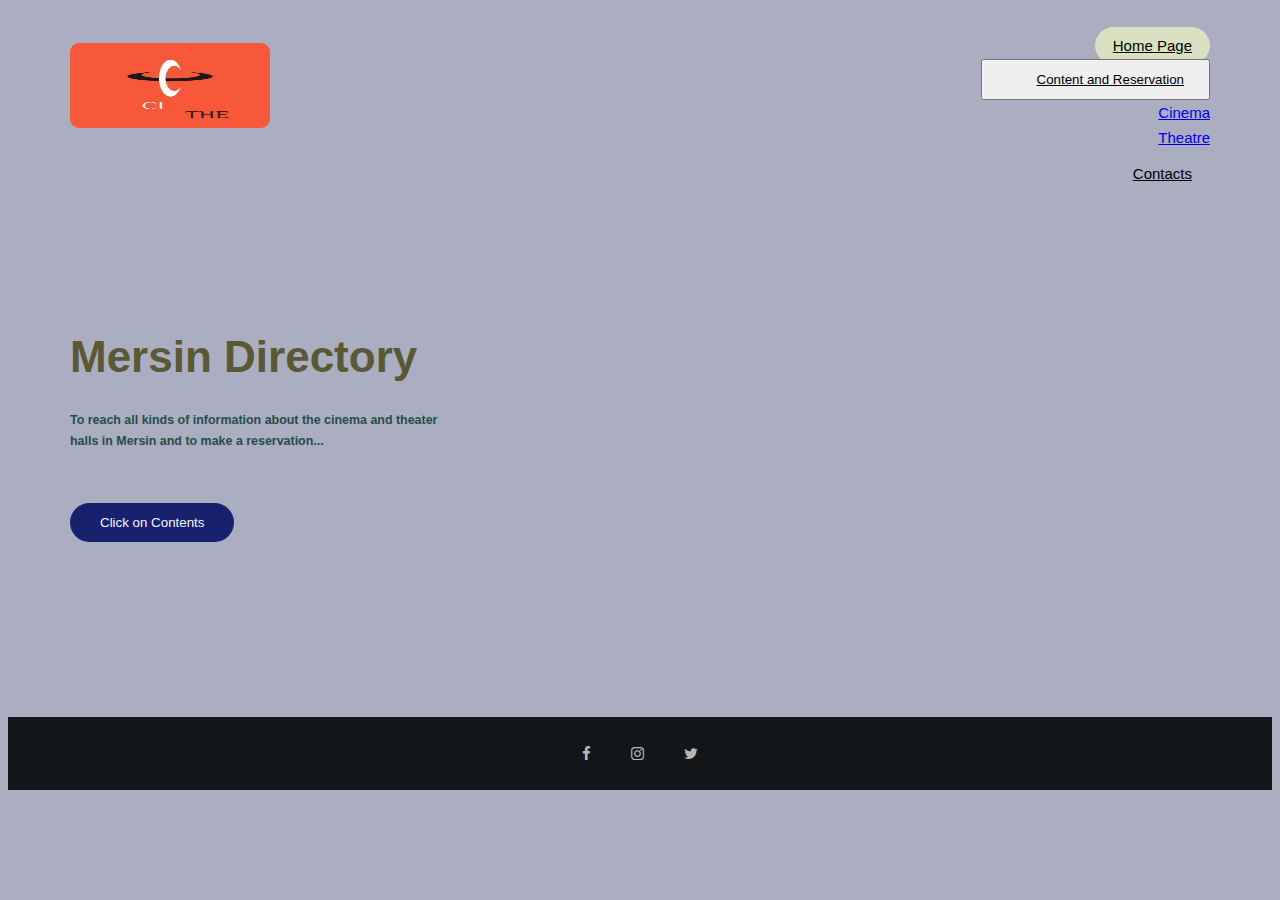
<file: index.html>
<!DOCTYPE html>
<html lang="en">
<head>
    <meta charset="UTF-8">
    <meta http-equiv="X-UA-Compatible" content="IE=edge">
    <meta name="viewport" content="width=device-width, initial-scale=1.0">
    <title>Mersin Directory</title>
    <link href="https://cdn.jsdelivr.net/npm/bootstrap@5.1.3/dist/css/bootstrap.min.css" 
    rel="stylesheet" 
    integrity="sha384-1BmE4kWBq78iYhFldvKuhfTAU6auU8tT94WrHftjDbrCEXSU1oBoqyl2QvZ6jIW3" 
    crossorigin="anonymous" >
    <link rel="stylesheet" href="./css/land.css">
    <link rel="stylesheet" href="https://cdnjs.cloudflare.com/ajax/libs/font-awesome/4.7.0/css/font-awesome.min.css">
</head>
<body>
    <!-- Start Landing Page -->

<div class="landing-page">
    <div class="container">
      <div class="header-area">
        <div class="logo"><img src="./img/logo.jpg" style="width: 200px; height: 85px; border-radius: 9px;" alt=""></div>
        <ul class="links">
          <li><a href="index.html" style=" border: 0;
            border-radius: 20px;
            padding: 10px 18px;
            color: rgb(0, 0, 0);
            background-color:  rgb(218, 224, 192);">Home Page</a></li>
          
          <div class="btn-group">
            <button type="button" class="btn  dropdown-toggle" data-bs-toggle="dropdown" aria-expanded="false">
              <li><a href="#" style="color: rgb(0, 0, 0);">Content and Reservation</a></li>
            </button>
            <ul class="dropdown-menu">
              <li><a class="dropdown-item" href="sinema.html">Cinema</a></li> <br>
              <li><a class="dropdown-item" href="tiyatro.html">Theatre</a></li>  <br>
             

       

              
            </ul>
          </div>
          
          <li><a href="iletisim.html" style="color: rgb(0, 0, 0);">Contacts</a></li>
          
        </ul>
      </div>
      <div class="info">
        <h1>Mersin Directory</h1>
        <h5>To reach all kinds of information about the cinema and theater halls in Mersin and to make a reservation...</h5>
        <button><a href="icerik.html" style="color: aliceblue; text-decoration: none;">Click on Contents</a> </button>
      </div>
      
      <div class="clearfix"></div>
    </div>
  </div>
  <footer>
     
      
    <div class="bottom_content">
    
   
    <section>
      <a href="#"><i class="fa fa-facebook"></i></a>
      <a href="#"><i class="fa fa-instagram"></i></a>
      <a href="#"><i class="fa fa-twitter"></i></a>
  
    </section>
  
    </div>
    
    </footer>
   
  <!-- End Landing Page -->
    

    <script src="https://cdn.jsdelivr.net/npm/bootstrap@5.1.3/dist/js/bootstrap.bundle.min.js" 
    integrity="sha384-ka7Sk0Gln4gmtz2MlQnikT1wXgYsOg+OMhuP+IlRH9sENBO0LRn5q+8nbTov4+1p" 
    crossorigin="anonymous" src="./js/land.js"></script>
</body>
</html>
</file>
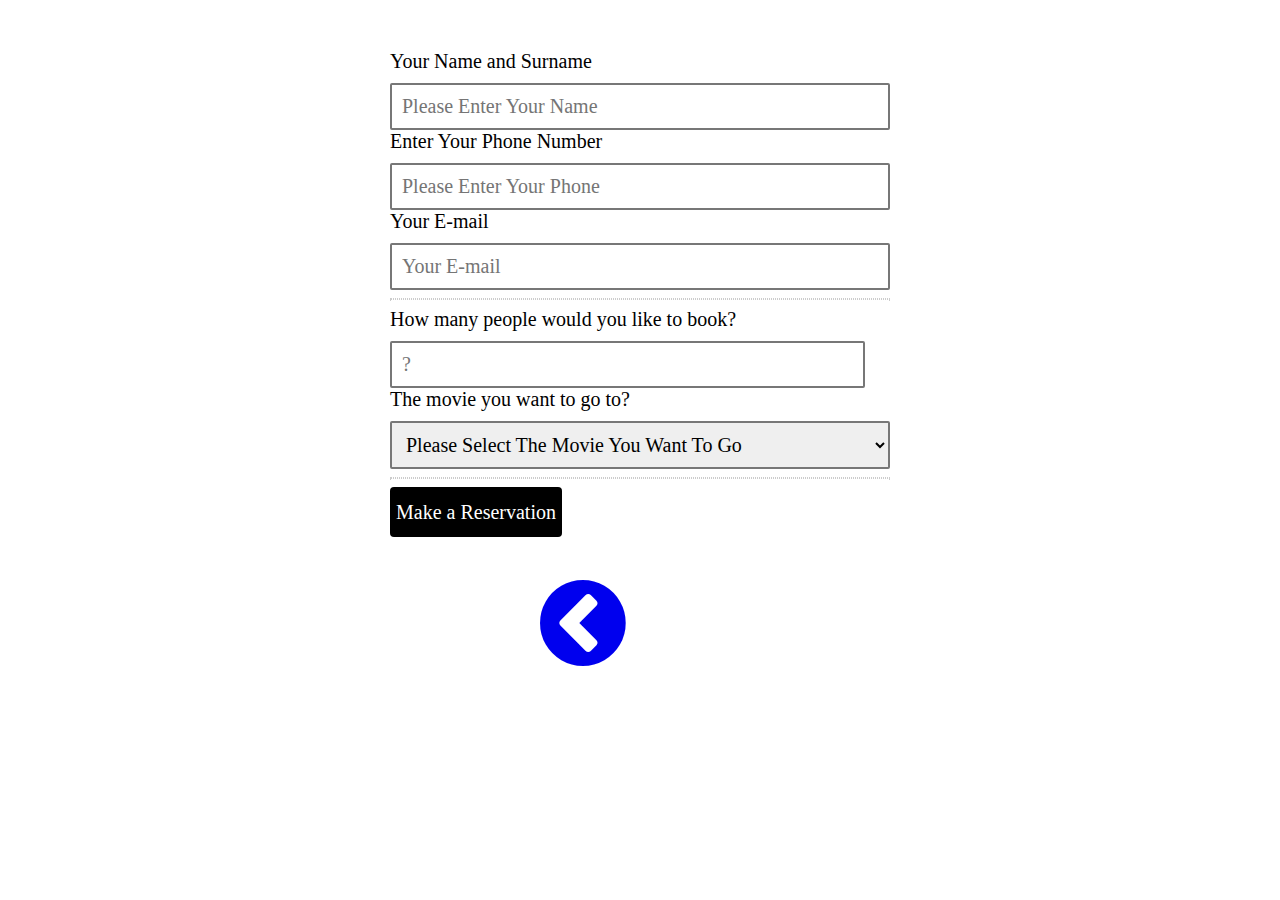
<file: cinrezervasyon.html>
<!DOCTYPE html>
<html lang="tr">
<head>
    <meta charset="UTF-8">
    <meta http-equiv="X-UA-Compatible" content="IE=edge">
    <meta name="viewport" content="width=device-width, initial-scale=1.0">
    <title>Rezervasyon Yap</title>
    <link href="https://cdn.jsdelivr.net/npm/bootstrap@5.1.3/dist/css/bootstrap.min.css" 
    rel="stylesheet" 
    integrity="sha384-1BmE4kWBq78iYhFldvKuhfTAU6auU8tT94WrHftjDbrCEXSU1oBoqyl2QvZ6jIW3" 
    crossorigin="anonymous">
    <link rel="stylesheet" href="./css/rezervasyon.css">
    <link rel="stylesheet" href="https://cdnjs.cloudflare.com/ajax/libs/font-awesome/4.7.0/css/font-awesome.min.css">
</head>
<body>

<form action="cinrezervasyon-post.html" method="post">
  
  <div class="elem-group">
    <label for="name">Your Name and Surname</label>
    <input type="text" id="name" name="ad_soyad" placeholder="Please Enter Your Name"  required>
  </div>
  <div class="elem-group">
    <label for="phone">Enter Your Phone Number</label>
    <input type="tel" id="phone" name="telefon" placeholder="Please Enter Your Phone" required>
  </div>
  <div class="elem-group">
    <label for="email">Your E-mail</label>
    <input type="email" id="email" name="email" placeholder="Your E-mail" required>
  </div>
  
  <hr>
  <div class="elem-group inlined">
    <label for="adult">How many people would you like to book?</label>
    <input type="number" id="adult" name="kisi" placeholder="?" min="1" required>
  </div>
  
 
  <div class="elem-group">
    <label for="film">The movie you want to go to?</label>
    <select id="film" name="film" required>
        <option value="">Please Select The Movie You Want To Go</option>
        <option value="Top Gun: Maverick">Top Gun: Maverick</option>
        <option value="Spider-Man No Homecoming">Spider-Man No Homecoming</option>
        <option value="Aykut Enişte 2">Aykut Enişte 2</option>
        <option value="Dayı:Bir Adamın Hikayesi">Dayı: Bir Adamın Hikayesi</option>
        <option value="Maşa ile Koca Ayı 4">Maşa ile Koca Ayı 4</option>
        
       
    </select>
  </div>
  <hr>
  
  <button type="submit" >Make a Reservation</button>
</form>

  <br>
  <br>
 <a href="index.html"> <i class="fa fa-chevron-circle-left" style="font-size:100px; padding-left: 150px;" > </i></a>

    


    
</body>
</html>
</file>
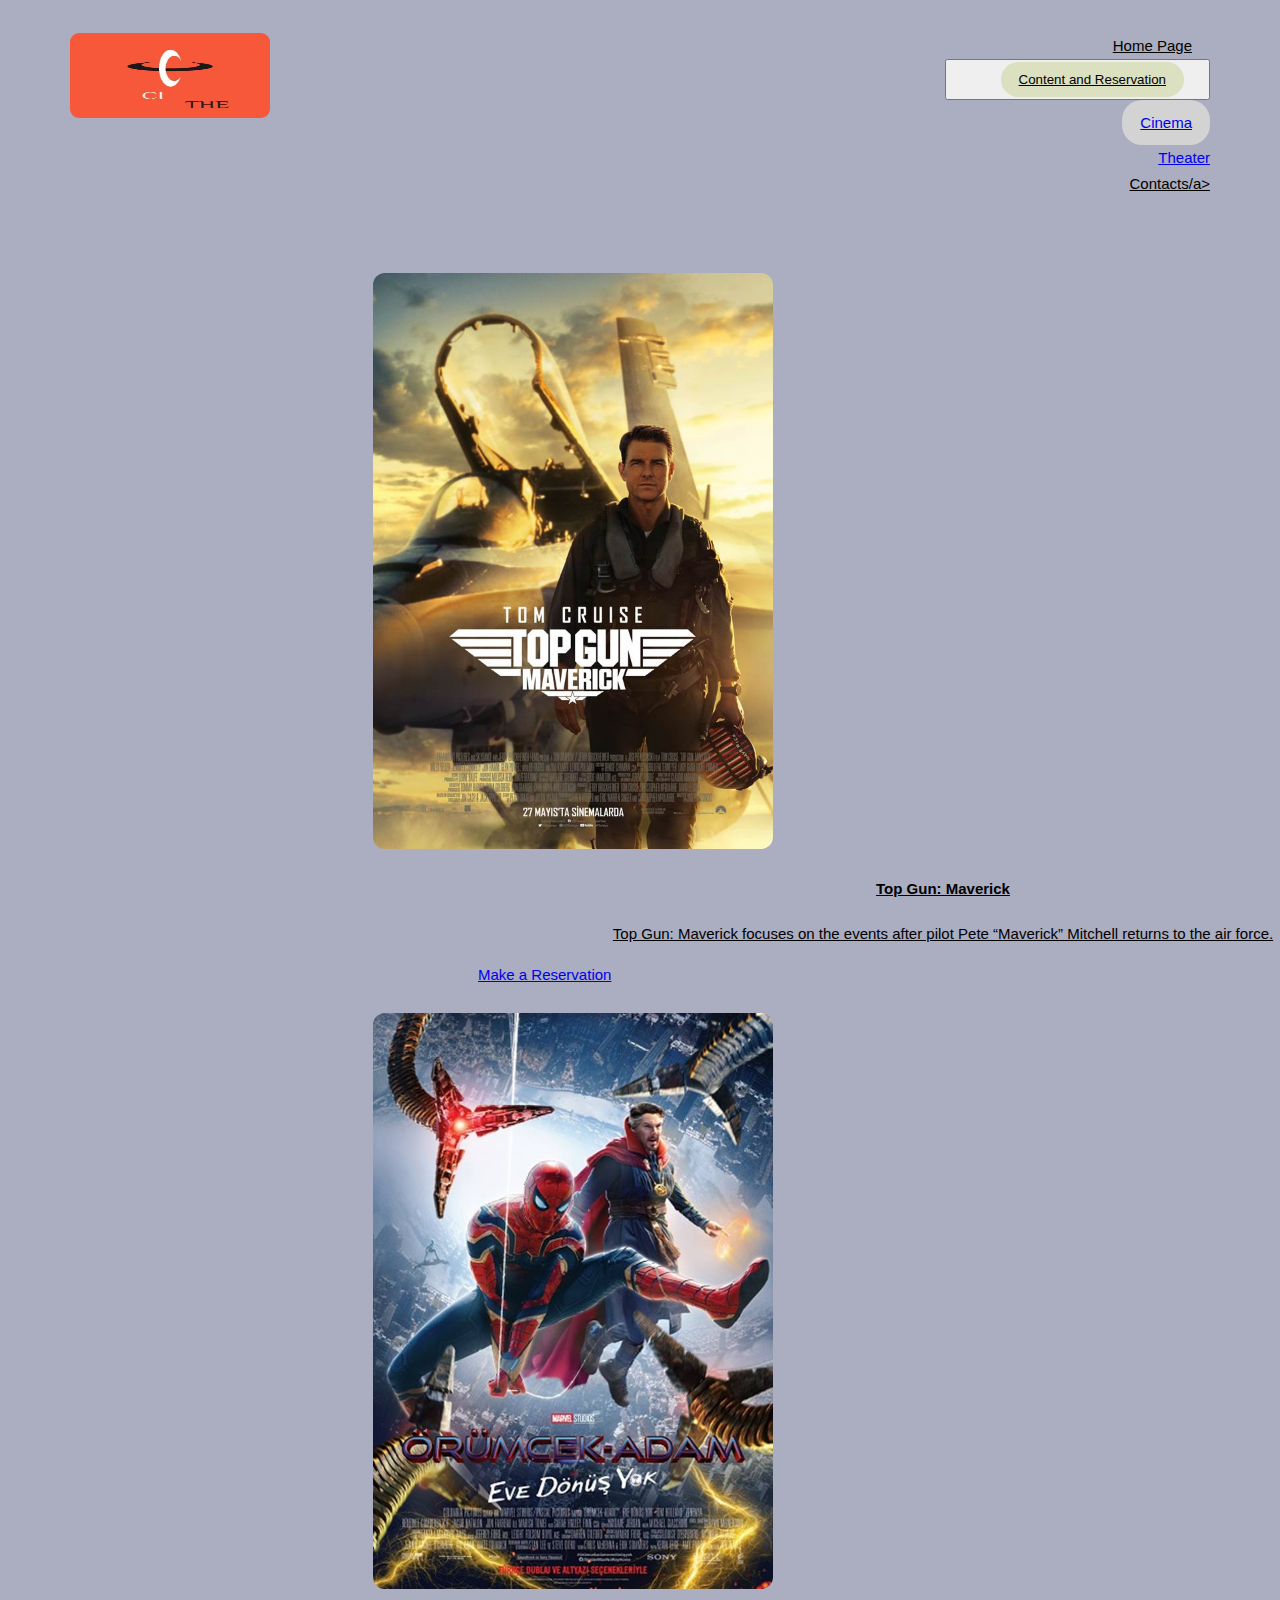
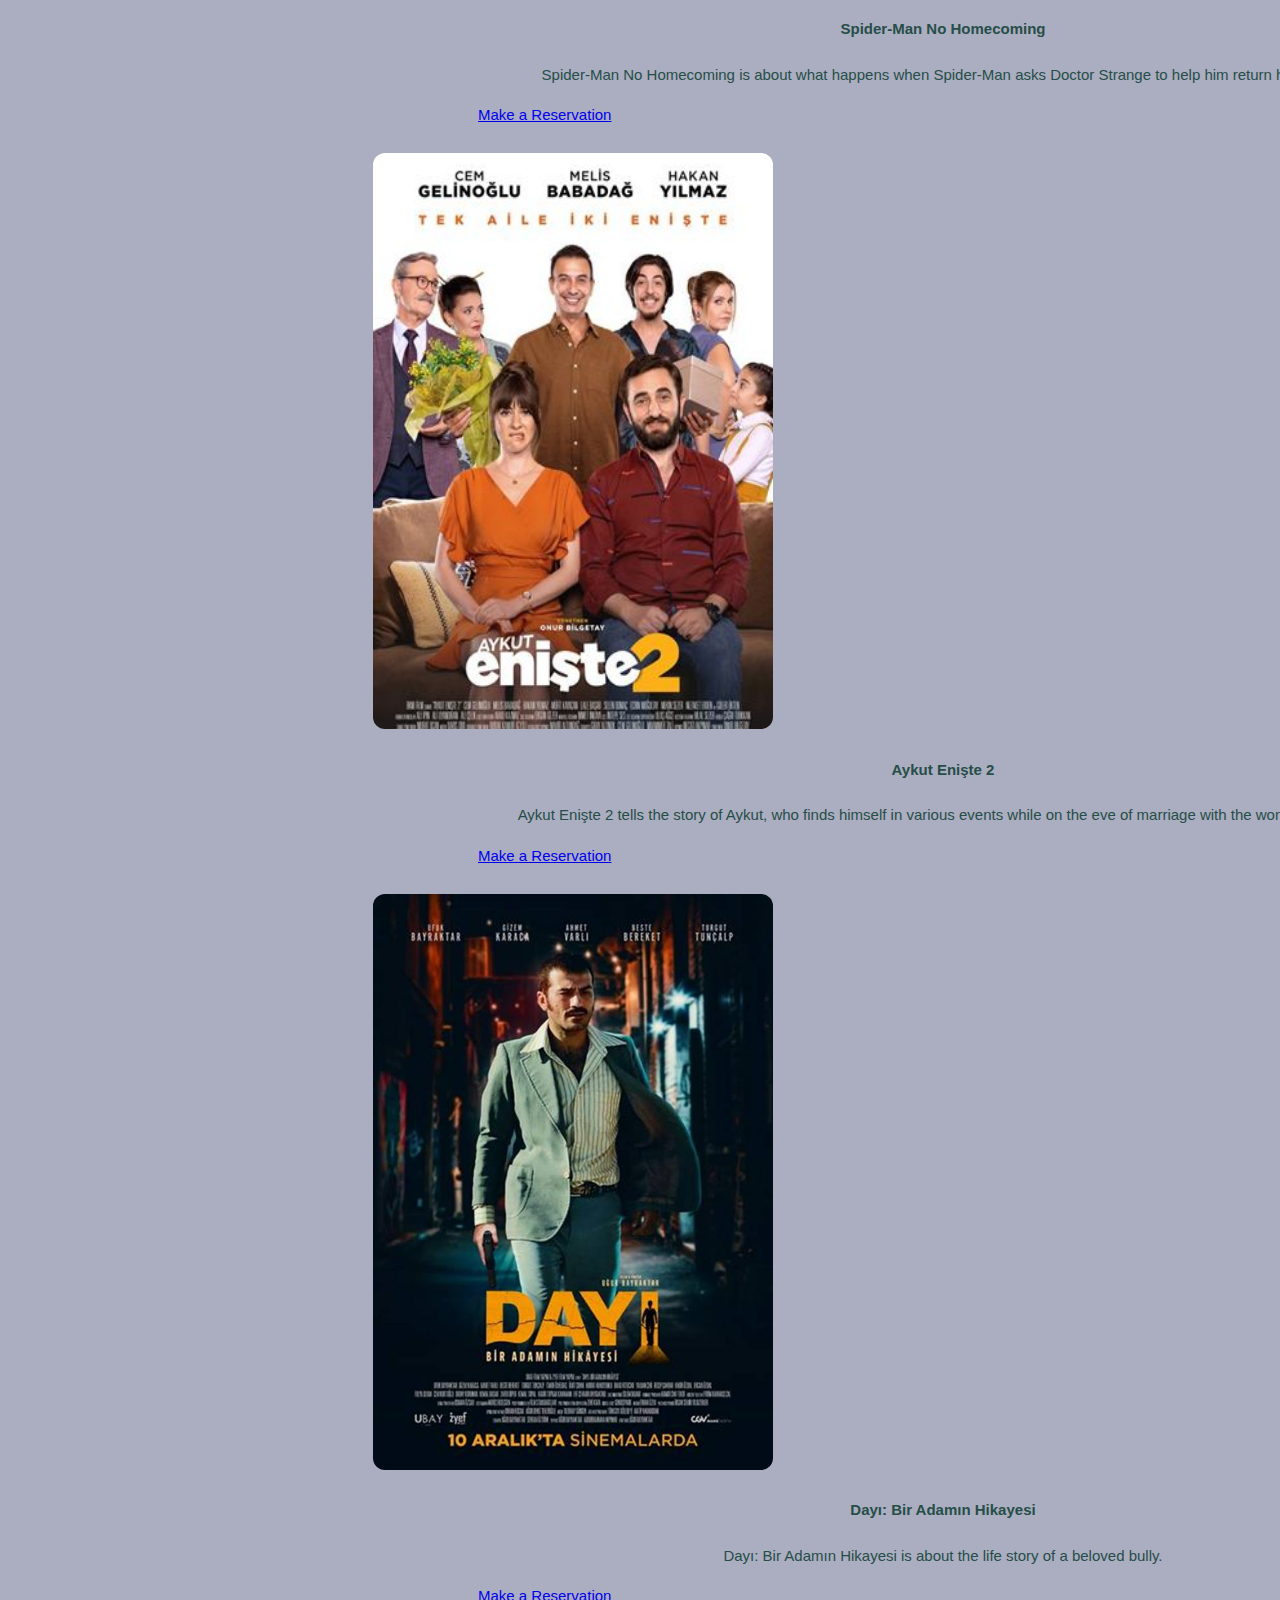
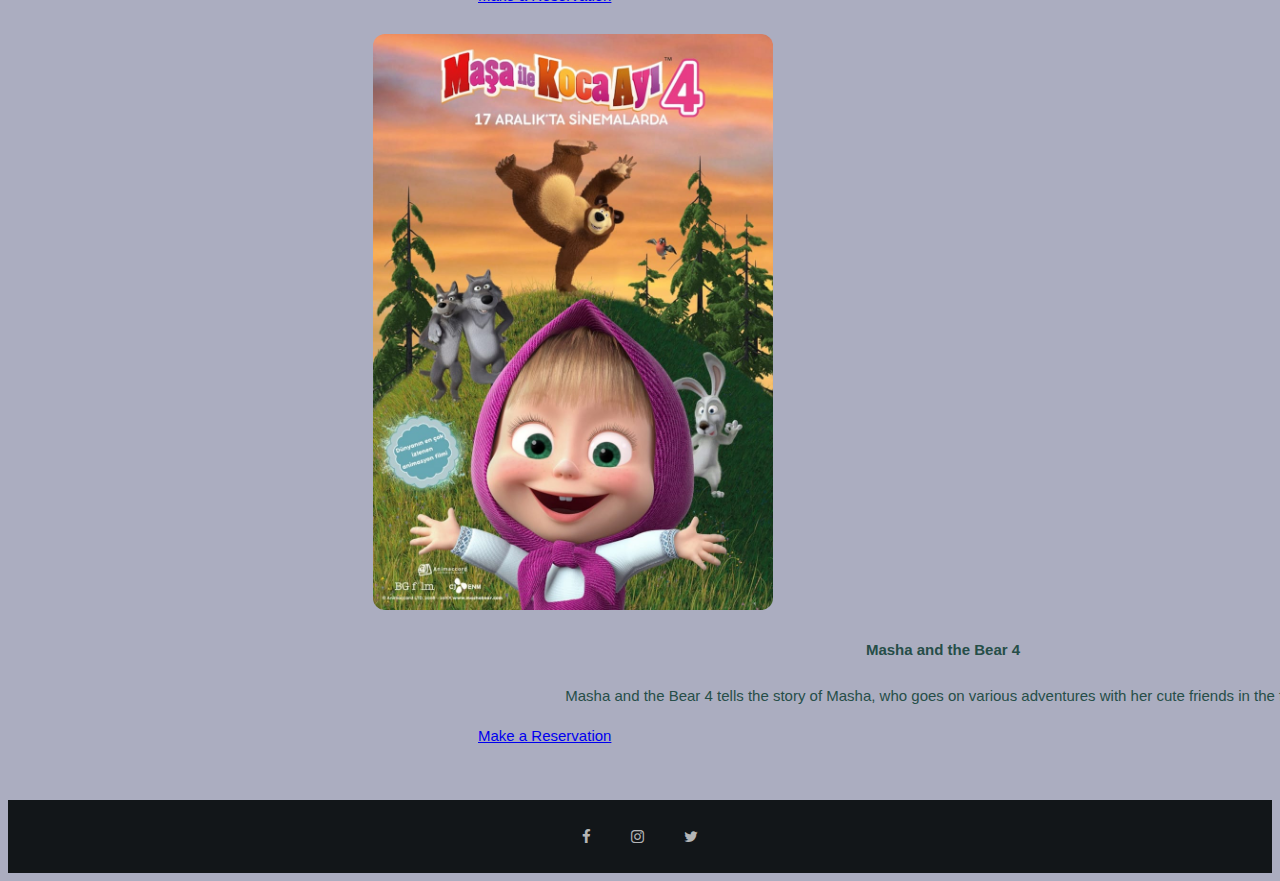
<file: filmler.html>
<!DOCTYPE html>
<html lang="en">
<head>
    <meta charset="UTF-8">
    <meta http-equiv="X-UA-Compatible" content="IE=edge">
    <meta name="viewport" content="width=device-width, initial-scale=1.0">
    <title>Mersin Rehberi Cinema</title>
    <link href="https://cdn.jsdelivr.net/npm/bootstrap@5.1.3/dist/css/bootstrap.min.css" 
    rel="stylesheet" 
    integrity="sha384-1BmE4kWBq78iYhFldvKuhfTAU6auU8tT94WrHftjDbrCEXSU1oBoqyl2QvZ6jIW3" 
    crossorigin="anonymous">
    <link rel="stylesheet" href="./css/tiyatro.css">
    <link rel="stylesheet" href="https://cdnjs.cloudflare.com/ajax/libs/font-awesome/4.7.0/css/font-awesome.min.css">
</head>
<body>
        <!-- Start Landing Page -->

<div class="landing-page">
    <div class="container">
      <div class="header-area">
        <div class="logo"><img src="./img/logo.jpg" style="width: 200px; height: 85px; border-radius: 9px;" alt=""></div>
        <ul class="links">
          <li><a href="index.html" style=" border: 0;
            border-radius: 20px;
            padding: 10px 18px;
            color: rgb(0, 0, 0);
            background-color: none">Home Page</a></li>
          
          <div class="btn-group">
            <button type="button" class="btn  dropdown-toggle" data-bs-toggle="dropdown" aria-expanded="false">
              <li><a href="icerik.html" style="color: rgb(0, 0, 0);   border: 0;
                border-radius: 20px;
                padding: 10px 18px;
                background-color: rgb(218, 224, 192);">Content and Reservation</a></li>
            </button>
            <ul class="dropdown-menu">
              <li style="color: rgb(0, 0, 0);   
              border: 0;
              border-radius: 20px;
              padding: 10px 18px;
              background-color: lightgrey;"><a class="dropdown-item"  href="sinema.html">Cinema</a></li> <br>
              <li><a class="dropdown-item" href="tiyatro.html">Theater</a></li>  <br>
          
            </ul>
          </div>
          
          <li><a href="iletisim.html" style="color: rgb(0, 0, 0); ">Contacts/a></li>
          
        </ul>
      </div>
      
     
    </div>
  </div>
  <div class="container" style=" margin-left: 350px;">
    <br>
    <br>
    <br>
    <div id="products" class="row list-group">
    <div>
      
      <div class="item  col-xs-4 col-lg-4">
        <div class="thumbnail">
        <img class="group list-group-image" src="./img/121.jpg" style="width: 400px; height: 576px;  border-radius: 12px;" alt="" />
            <div class="caption">
                <h4 class="group inner list-group-item-heading" style="text-align: center;">
                  Top Gun: Maverick<br>
                    </h4>
                
                <p class="group inner list-group-item-text" style="text-align: center;">
                  Top Gun: Maverick focuses on the events after pilot Pete “Maverick” Mitchell returns to the air force.</p>

                    <a class="btn btn-success" style="margin-left: 105px;" href="cinrezervasyon.html">Make a Reservation </a>
            </div>
        </div>
    </div>
    <br>
       
      <div class="item  col-xs-4 col-lg-4">
          <div class="thumbnail">
          <img class="group list-group-image" src="./cinimg/örümcek.jpg" style="width: 400px; height: 576px;  border-radius: 12px;" alt="" />
              <div class="caption">
                  <h4 class="group inner list-group-item-heading" style="text-align: center;">
                    Spider-Man No Homecoming                      
                  </h4>
                 
                  <p class="group inner list-group-item-text" style="text-align: center;">
                    Spider-Man No Homecoming is about what happens when Spider-Man asks Doctor Strange to help him return his secret.                   </p>

                      <a class="btn btn-success" style="margin-left: 105px;" href="cinrezervasyon.html">Make a Reservation </a>
              </div>
          </div>
      </div>
      <br>
      
      <div class="item  col-xs-4 col-lg-4">
          <div class="thumbnail">
          <img class="group list-group-image" src="./cinimg/2.jpg" style="width: 400px; height: 576px;  border-radius: 12px;" alt="" />
              <div class="caption">
                  <h4 class="group inner list-group-item-heading" style="text-align: center;">
                    Aykut Enişte 2
                      </h4>
               
                  <p class="group inner list-group-item-text" style="text-align: center;">
                    
                      Aykut Enişte 2 tells the story of Aykut, who finds himself in various events while on the eve of marriage with the woman he loves.                   </p>
                   
                      <a class="btn btn-success" style="margin-left: 105px;" href="cinrezervasyon.html">Make a Reservation </a>
              </div>
          </div>
      </div>
      <br>
      
      <div class="item  col-xs-4 col-lg-4">
          <div class="thumbnail">
          <img class="group list-group-image" src="./cinimg/3.jpg" style="width: 400px; height: 576px;  border-radius: 12px;" alt="" />
              <div class="caption">
                  <h4 class="group inner list-group-item-heading" style="text-align: center;">
                    Dayı: Bir Adamın Hikayesi<br>
                      </h4>
                  
                  <p class="group inner list-group-item-text" style="text-align: center;">
                    Dayı: Bir Adamın Hikayesi is about the life story of a beloved bully.</p>

                      <a class="btn btn-success" style="margin-left: 105px;" href="cinrezervasyon.html">Make a Reservation </a>
              </div>
          </div>
      </div>
      <br>

      <div class="item  col-xs-4 col-lg-4">
        <div class="thumbnail">
        <img class="group list-group-image" src="./cinimg/4.jpg" style="width: 400px; height: 576px;  border-radius: 12px;" alt="" />
            <div class="caption">
                <h4 class="group inner list-group-item-heading" style="text-align: center;">
                  Masha and the Bear 4<br> 
                    </h4>
                
                <p class="group inner list-group-item-text" style="text-align: center;">
                  Masha and the Bear 4 tells the story of Masha, who goes on various adventures with her cute friends in the forest.<br>
                 </p>

                    <a class="btn btn-success" style="margin-left: 105px;" href="cinrezervasyon.html">Make a Reservation </a>
            </div>
        </div>
    </div>
    <br>
      
      
      <br>
      
      
      </div>

</div>
</div>
      
<footer>
     
      
  <div class="bottom_content">
  
 
  <section>
    <a href="#"><i class="fa fa-facebook"></i></a>
    <a href="#"><i class="fa fa-instagram"></i></a>
    <a href="#"><i class="fa fa-twitter"></i></a>

  </section>

  </div>
  
  </footer>
 


</body>
</html>
</file>
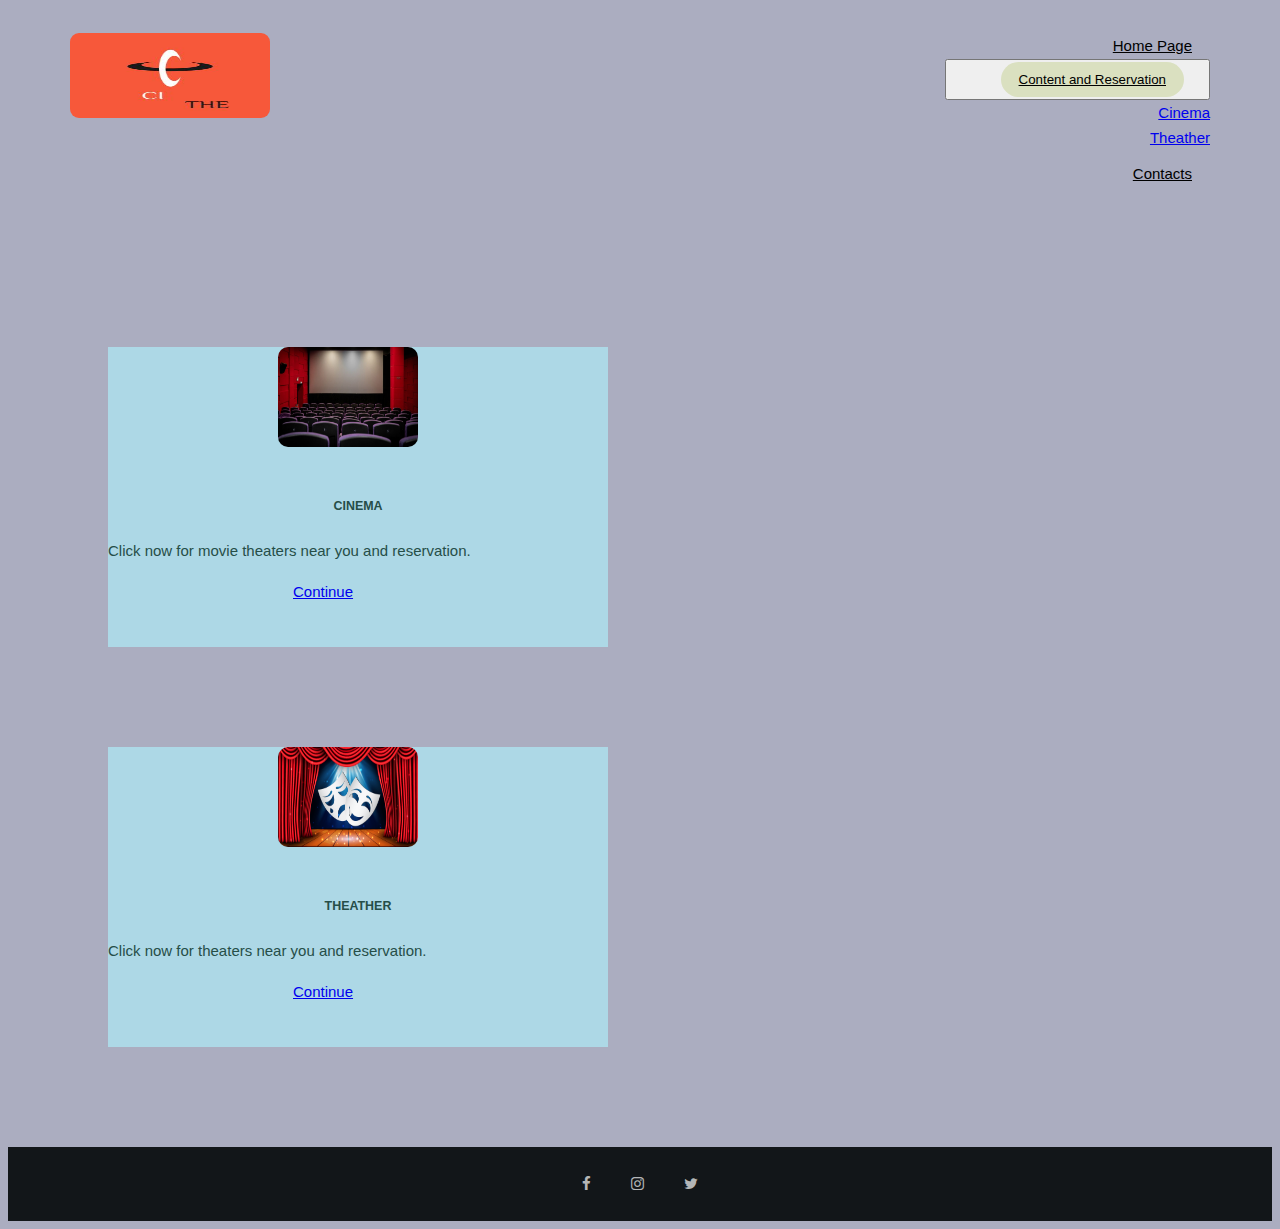
<file: icerik.html>
<!DOCTYPE html>
<html lang="en">
<head>
    <meta charset="UTF-8">
    <meta http-equiv="X-UA-Compatible" content="IE=edge">
    <meta name="viewport" content="width=device-width, initial-scale=1.0">
    <title>Mersin Rehberi Content and Reservation</title>
    <link href="https://cdn.jsdelivr.net/npm/bootstrap@5.1.3/dist/css/bootstrap.min.css" 
    rel="stylesheet" 
    integrity="sha384-1BmE4kWBq78iYhFldvKuhfTAU6auU8tT94WrHftjDbrCEXSU1oBoqyl2QvZ6jIW3" 
    crossorigin="anonymous">
    <link rel="stylesheet" href="./css/icerik.css">
    <link rel="stylesheet" href="https://cdnjs.cloudflare.com/ajax/libs/font-awesome/4.7.0/css/font-awesome.min.css">
</head>
<body>
        <!-- Start Landing Page -->

<div class="landing-page">
    <div class="container">
      <div class="header-area">
        <div class="logo"><img src="./img/logo.jpg" style="width: 200px; height: 85px; border-radius: 9px;" alt=""></div>
        <ul class="links">
          <li><a href="index.html" style=" border: 0;
            border-radius: 20px;
            padding: 10px 18px;
            color: rgb(0, 0, 0);
            background-color: none">Home Page</a></li>
          
          <div class="btn-group">
            <button type="button" class="btn  dropdown-toggle" data-bs-toggle="dropdown" aria-expanded="false">
              <li><a href="#" style="color: rgb(0, 0, 0);   border: 0;
                border-radius: 20px;
                padding: 10px 18px;
                background-color: rgb(218, 224, 192);">Content and Reservation</a></li>
            </button>
            <ul class="dropdown-menu">
              <li><a class="dropdown-item" href="sinema.html">Cinema</a></li> <br>
              <li><a class="dropdown-item" href="tiyatro.html">Theather</a></li>  <br>
  

       

              
            </ul>
          </div>
          
          <li><a href="iletisim.html" style="color: rgb(0, 0, 0); ">Contacts</a></li>
          
        </ul>
      </div>
      
     
    </div>
  </div>
  <br>
  <br>
 
  <div class="row">
    <div class="col-sm-6">
      <div class="card" style="width: 500px; height: 300px; margin: 100px; background-color:lightblue;">
        <div class="card-body">
          <img src="./img/1228204.jpg" style="width: 140px; height: 100px; border-radius: 10px; margin-left: 170px;" alt="">
          
          <h5 class="card-title" style="text-align: center;"> <br> CINEMA</h5>
          <p class="card-text">Click now for movie theaters near you and reservation.          </p>
          <a href="sinema.html" class="btn btn-primary" style="margin-left: 185px;"> Continue</a>
        </div>
      </div>
    </div>
    <div class="col-sm-6">
      <div class="card" style="width: 500px; height: 300px; margin: 100px; background-color:lightblue; ">
        <div class="card-body">
          <img src="./img/ads.jpg" style="width: 140px; height: 100px; border-radius: 10px; margin-left: 170px;" alt="">

          <h5 class="card-title" style="text-align: center;"> <br> THEATHER</h5>
          <p class="card-text">Click now for theaters near you and reservation.</p>
          <a href="tiyatro.html" class="btn btn-primary" style="margin-left: 185px;"> Continue</a>
        </div>
      </div>
    </div>
  </div>
  <footer>
     
      
    <div class="bottom_content">
    
   
    <section>
      <a href="#"><i class="fa fa-facebook"></i></a>
      <a href="#"><i class="fa fa-instagram"></i></a>
      <a href="#"><i class="fa fa-twitter"></i></a>
 
    </section>

    </div>
    
    </footer>
    


    <script src="https://cdn.jsdelivr.net/npm/bootstrap@5.1.3/dist/js/bootstrap.bundle.min.js" 
    integrity="sha384-ka7Sk0Gln4gmtz2MlQnikT1wXgYsOg+OMhuP+IlRH9sENBO0LRn5q+8nbTov4+1p" 
    crossorigin="anonymous" src="./js/icerik.js"> </script>
</body>
</html>
</file>
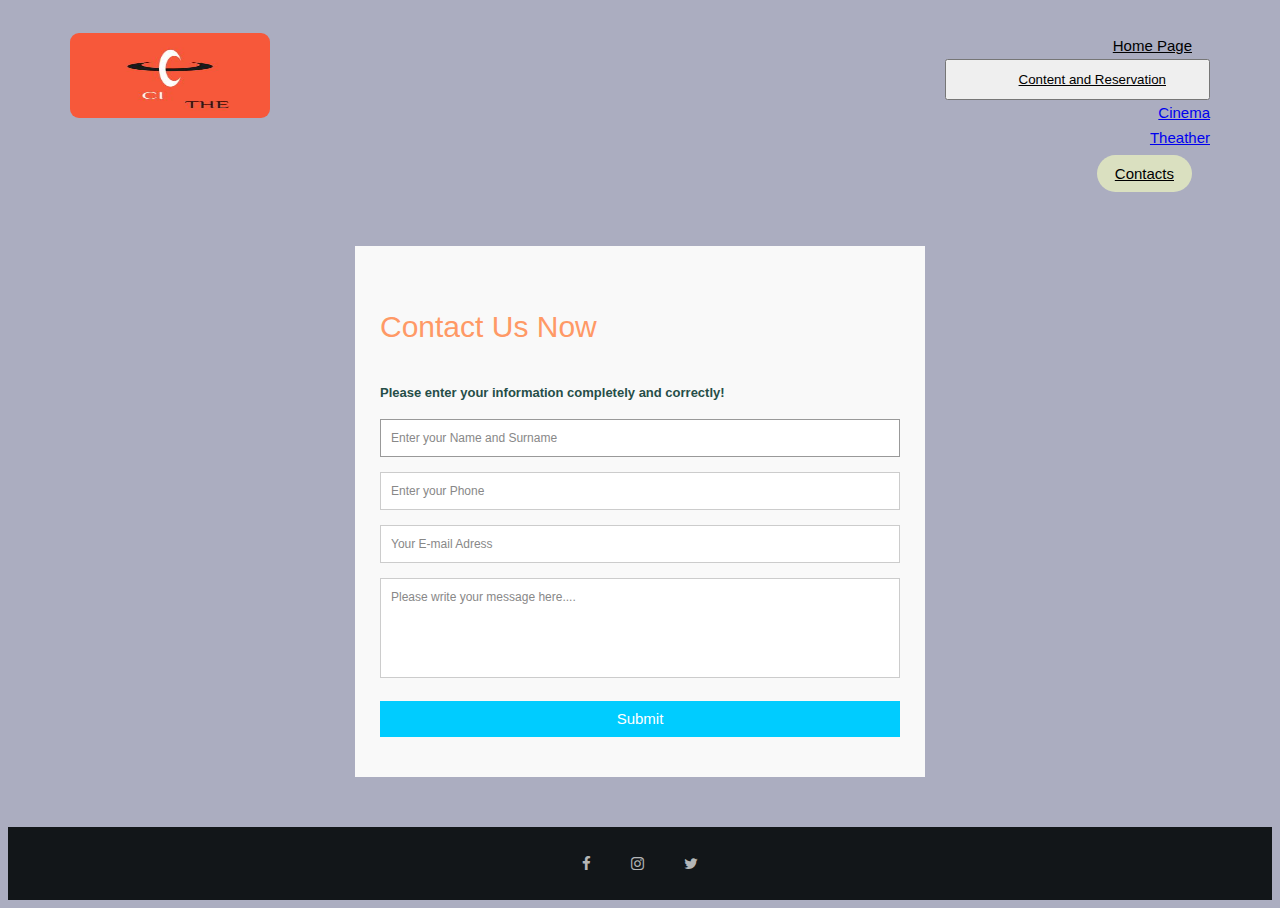
<file: iletisim.html>
<!DOCTYPE html>
<html lang="en">
<head>
    <meta charset="UTF-8">
    <meta http-equiv="X-UA-Compatible" content="IE=edge">
    <meta name="viewport" content="width=device-width, initial-scale=1.0">
    <title>Mersin Rehberi Contacts</title>
    <link href="https://cdn.jsdelivr.net/npm/bootstrap@5.1.3/dist/css/bootstrap.min.css" 
    rel="stylesheet" 
    integrity="sha384-1BmE4kWBq78iYhFldvKuhfTAU6auU8tT94WrHftjDbrCEXSU1oBoqyl2QvZ6jIW3" 
    crossorigin="anonymous">
    <link rel="stylesheet" href="./css/iletisimler.css">
    <link rel="stylesheet" href="https://cdnjs.cloudflare.com/ajax/libs/font-awesome/4.7.0/css/font-awesome.min.css">
</head>
<body>
        <!-- Start Landing Page -->

<div class="landing-page">
    <div class="container">
      <div class="header-area">
        <div class="logo"><img src="./img/logo.jpg " style="width: 200px; height: 85px; border-radius: 9px;" alt=""></div>
        <ul class="links">
          <li><a href="index.html" style=" border: 0;
            border-radius: 20px;
            padding: 10px 18px;
            color: rgb(0, 0, 0);
            background-color: none">Home Page</a></li>
          
          <div class="btn-group">
            <button type="button" class="btn  dropdown-toggle" data-bs-toggle="dropdown" aria-expanded="false">
              <li><a href="#" style="border: 0;
                border-radius: 20px;
                padding: 10px 18px;
                color: rgb(0, 0, 0);
                background-color: none">Content and Reservation</a></li>
            </button>
            <ul class="dropdown-menu">
              <li><a class="dropdown-item" href="sinema.html">Cinema</a></li> <br>
              <li><a class="dropdown-item" href="tiyatro.html">Theather</a></li>  <br>
           

         
            </ul>
          </div>
          
          <li><a href="iletisim.html" style="color: rgb(0, 0, 0);   border: 0;
            border-radius: 20px;
            padding: 10px 18px;
            background-color: rgb(218, 224, 192); ">Contacts</a></li>
          
        </ul>
      </div>
      
     
    </div>
  </div>
  <div class="container" style="width: 600px;">  
    <form id="contact"  method="post">
   

    
      <h3>Contact Us Now </h3>
      <h4>Please enter your information completely and correctly!</h4>
      <fieldset>
        <input placeholder="Enter your Name and Surname" type="text" name="ad_soyad" tabindex="1" required autofocus>
      </fieldset>
      <fieldset>
        <input placeholder="Enter your Phone" type="tel" name="telefon" tabindex="2" required autofocus>
      </fieldset>
      
      <fieldset>
        <input placeholder="Your E-mail Adress" type="email" name="email" tabindex="3" required>
      </fieldset>
     
      <fieldset>
        <textarea placeholder="Please write your message here...." name="mesaj" tabindex="5" required></textarea>
      </fieldset>
      <fieldset>
        <button name="submit" type="submit" id="contact-submit" data-submit="...Sending">Submit</button>
      </fieldset>
      
    </form>
    
   
    
  </div>
  <footer>
     
      
    <div class="bottom_content">
    
   
    <section>
      <a href="#"><i class="fa fa-facebook"></i></a>
      <a href="#"><i class="fa fa-instagram"></i></a>
      <a href="#"><i class="fa fa-twitter"></i></a>
  
    </section>
  
    </div>
    
    </footer>
   
    


    
</body>
</html>
</file>
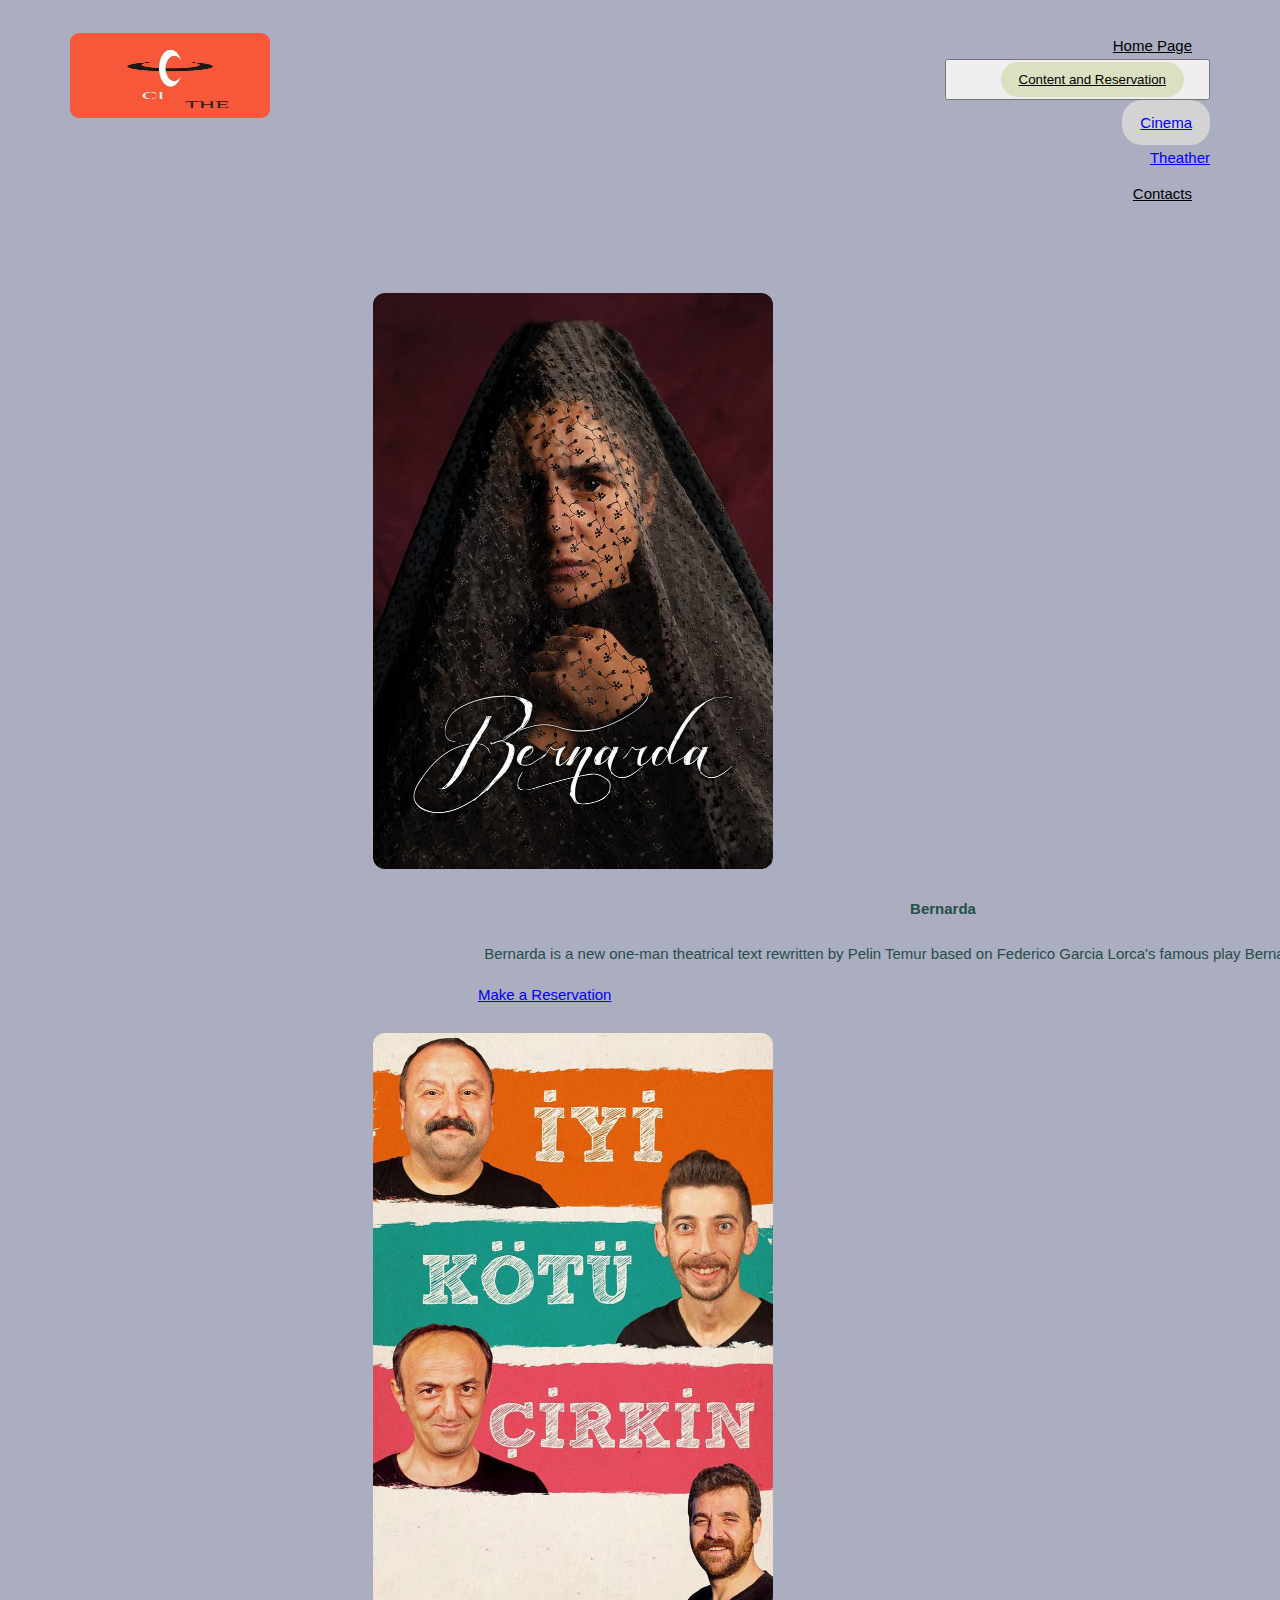
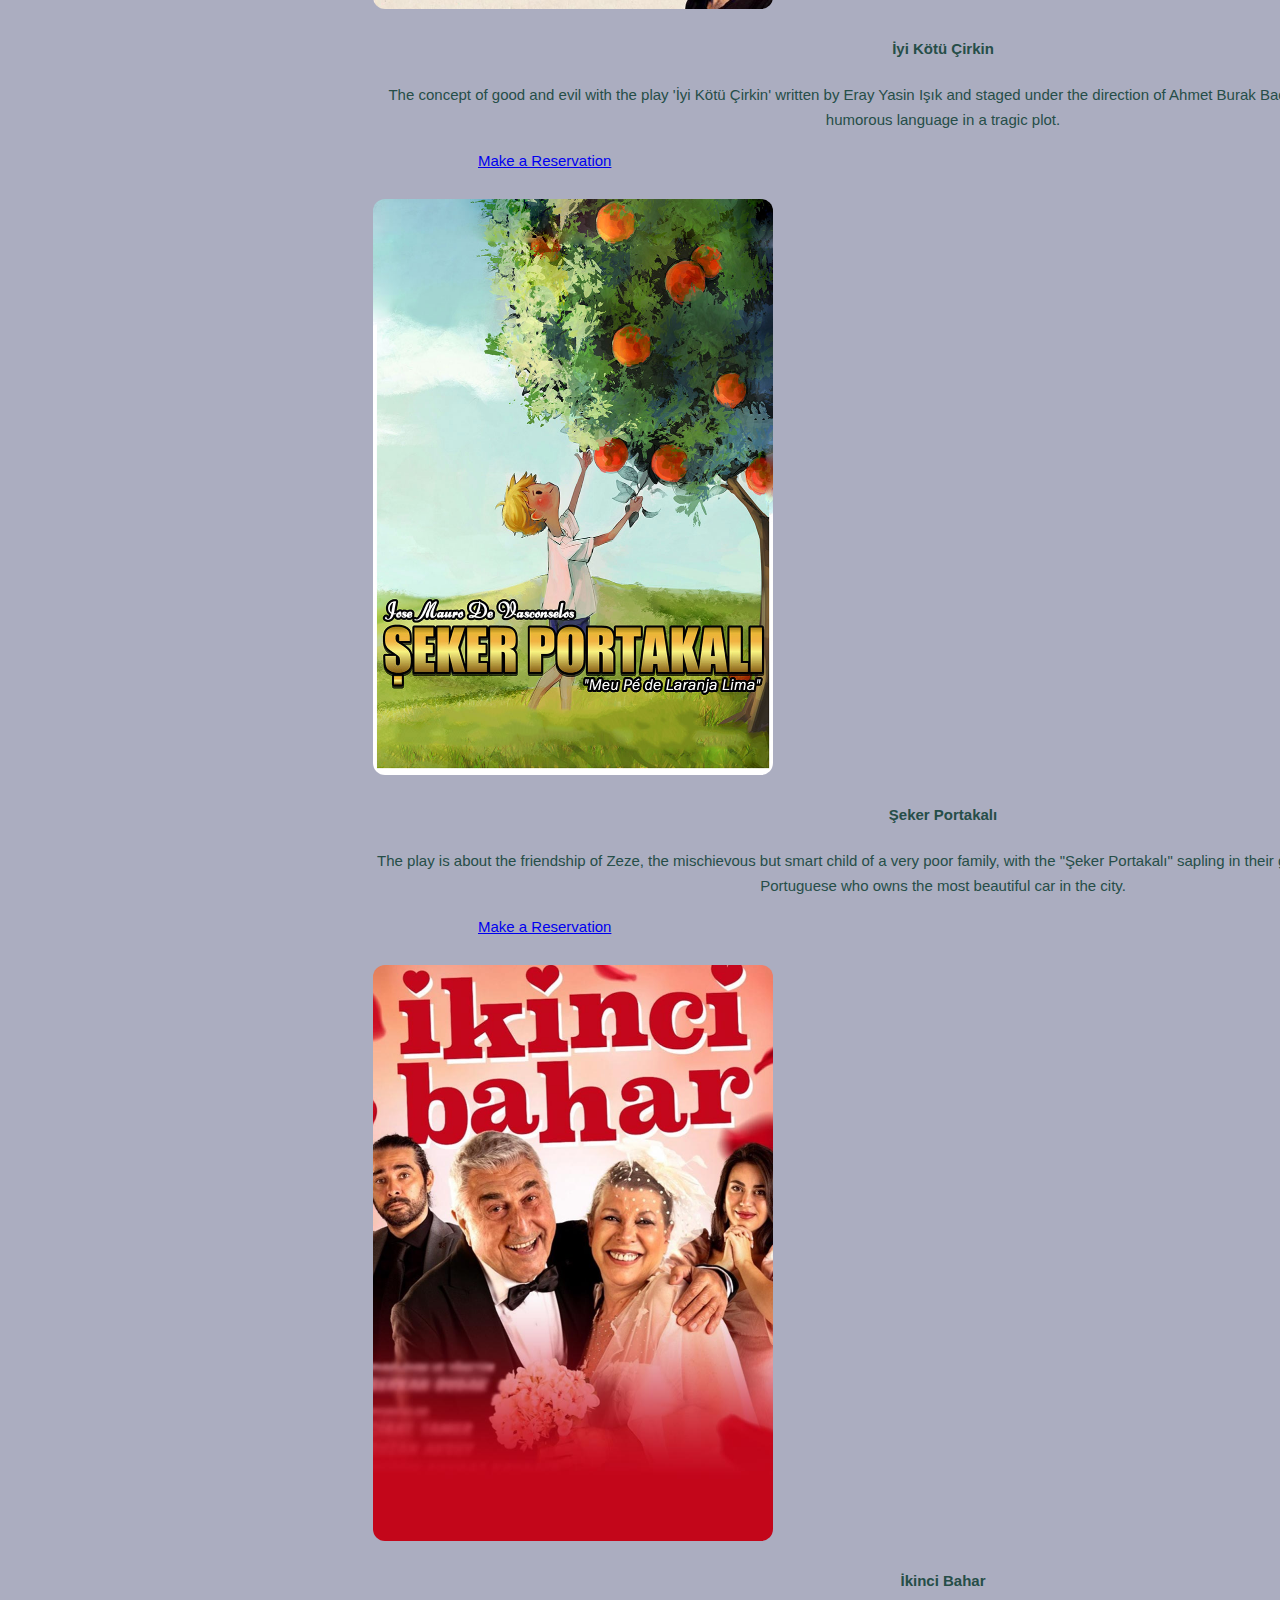
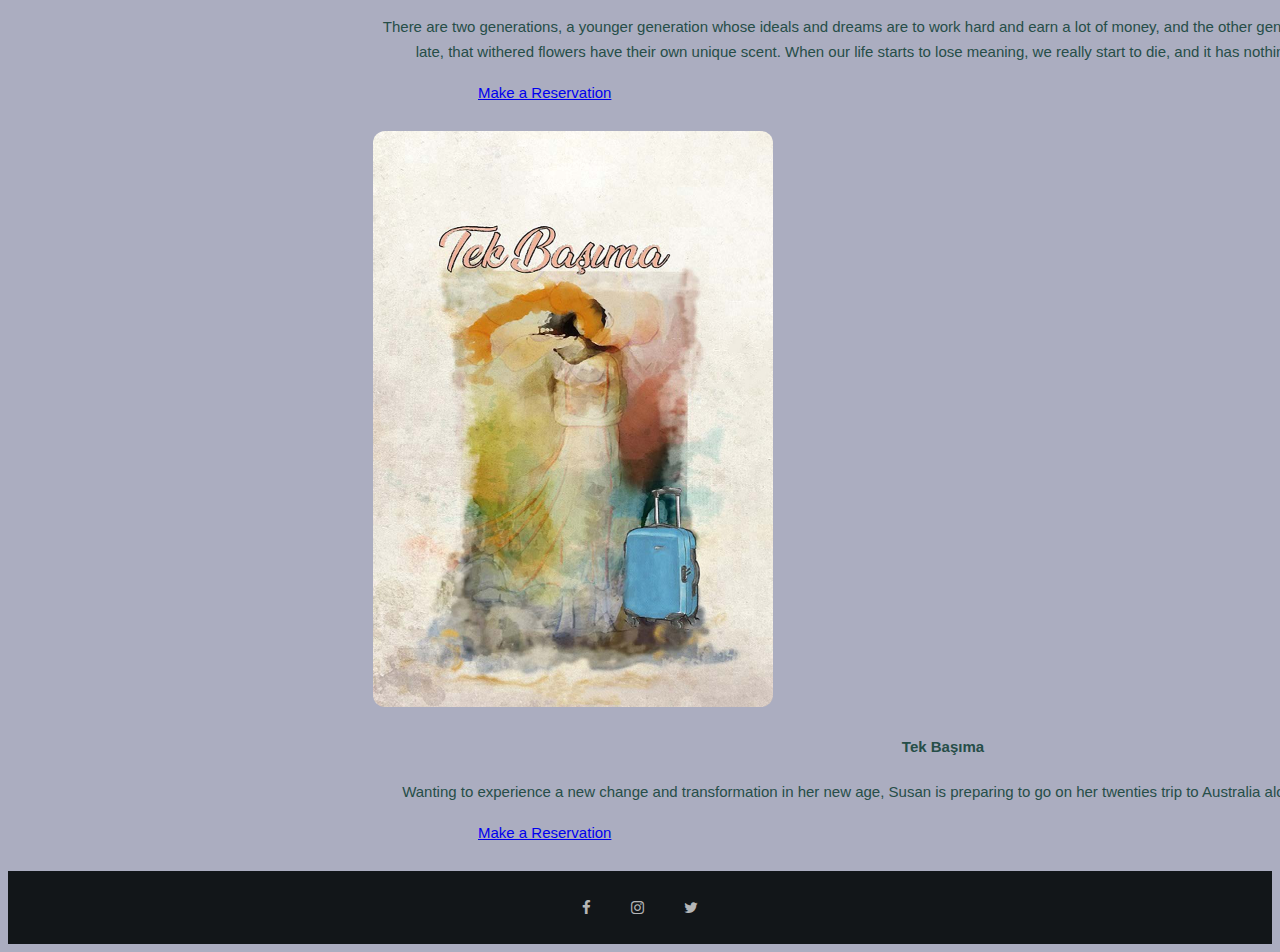
<file: oyunlar.html>
<!DOCTYPE html>
<html lang="en">
<head>
    <meta charset="UTF-8">
    <meta http-equiv="X-UA-Compatible" content="IE=edge">
    <meta name="viewport" content="width=device-width, initial-scale=1.0">
    <title>Mersin Rehberi Cinema</title>
    <link href="https://cdn.jsdelivr.net/npm/bootstrap@5.1.3/dist/css/bootstrap.min.css" 
    rel="stylesheet" 
    integrity="sha384-1BmE4kWBq78iYhFldvKuhfTAU6auU8tT94WrHftjDbrCEXSU1oBoqyl2QvZ6jIW3" 
    crossorigin="anonymous">
    <link rel="stylesheet" href="./css/tiyatro.css">
    <link rel="stylesheet" href="https://cdnjs.cloudflare.com/ajax/libs/font-awesome/4.7.0/css/font-awesome.min.css">
</head>
<body>
        <!-- Start Landing Page -->

<div class="landing-page">
    <div class="container">
      <div class="header-area">
        <div class="logo"><img src="./img/logo.jpg" style="width: 200px; height: 85px; border-radius: 9px;" alt=""></div>
        <ul class="links">
          <li><a href="index.html" style=" border: 0;
            border-radius: 20px;
            padding: 10px 18px;
            color: rgb(0, 0, 0);
            background-color: none">Home Page</a></li>
          
          <div class="btn-group">
            <button type="button" class="btn  dropdown-toggle" data-bs-toggle="dropdown" aria-expanded="false">
              <li><a href="icerik.html" style="color: rgb(0, 0, 0);   border: 0;
                border-radius: 20px;
                padding: 10px 18px;
                background-color: rgb(218, 224, 192);">Content and Reservation</a></li>
            </button>
            <ul class="dropdown-menu">
              <li style="color: rgb(0, 0, 0);   
              border: 0;
              border-radius: 20px;
              padding: 10px 18px;
              background-color: lightgrey;"><a class="dropdown-item"  href="sinema.html">Cinema</a></li> <br>
              <li><a class="dropdown-item" href="tiyatro.html">Theather</a></li>  <br>
          
            </ul>
          </div>
          
          <li><a href="iletisim.html" style="color: rgb(0, 0, 0); ">Contacts</a></li>
          
        </ul>
      </div>
      
     
    </div>
  </div>
  <div class="container" style=" margin-left: 350px;">
    <br>
    <br>
    <br>
    <div id="products" class="row list-group">
    <div>
       
      <div class="item  col-xs-4 col-lg-4">
          <div class="thumbnail">
          <img class="group list-group-image" src="./thimg/bernarda.jpg" style="width: 400px; height: 576px;  border-radius: 12px;" alt="" />
              <div class="caption">
                  <h4 class="group inner list-group-item-heading" style="text-align: center;">
                    Bernarda                      
                  </h4>
                 
                  <p class="group inner list-group-item-text" style="text-align: center;">
                    Bernarda is a new one-man theatrical text rewritten by Pelin Temur based on Federico Garcia Lorca's famous play Bernarda Alba's House.
<br>
                   </p>

                      <a class="btn btn-success" style="margin-left: 105px;" href="tiyrezervasyon.html">Make a Reservation                      </a>
              </div>
          </div>
      </div>
      <br>
      
      <div class="item  col-xs-4 col-lg-4">
          <div class="thumbnail">
          <img class="group list-group-image" src="./thimg/iyikötü.jpg" style="width: 400px; height: 576px;  border-radius: 12px;" alt="" />
              <div class="caption">
                  <h4 class="group inner list-group-item-heading" style="text-align: center;">
                    İyi Kötü Çirkin
                      </h4>
               
                  <p class="group inner list-group-item-text" style="text-align: center;">
                    The concept of good and evil with the play 'İyi Kötü Çirkin' written by Eray Yasin Işık and staged under the direction of Ahmet Burak Bacinoğlu; it is told in a satirical and humorous language in a tragic plot.<br>
                   </p>
                   
                      <a class="btn btn-success" style="margin-left: 105px;" href="tiyrezervasyon.html">Make a Reservation                      </a>
              </div>
          </div>
      </div>
      <br>
      
      <div class="item  col-xs-4 col-lg-4">
          <div class="thumbnail">
          <img class="group list-group-image" src="./thimg/şekerportakal.jpg" style="width: 400px; height: 576px;  border-radius: 12px;" alt="" />
              <div class="caption">
                  <h4 class="group inner list-group-item-heading" style="text-align: center;">
                   Şeker Portakalı<br>
                      </h4>
                  
                  <p class="group inner list-group-item-text" style="text-align: center;">
                    The play is about the friendship of Zeze, the mischievous but smart child of a very poor family, with the "Şeker Portakalı" sapling in their garden, and her friendship with the Portuguese who owns the most beautiful car in the city.<br>
                   </p>

                      <a class="btn btn-success" style="margin-left: 105px;" href="tiyrezervasyon.html">Make a Reservation                      </a>
              </div>
          </div>
      </div>
      <br>
      
      <div class="item  col-xs-4 col-lg-4">
          <div class="thumbnail">
          <img class="group list-group-image" src="./thimg/ikincibahar.jpg" style="width: 400px; height: 576px;  border-radius: 12px;" alt="" />
              <div class="caption">
                  <h4 class="group inner list-group-item-heading" style="text-align: center;">
                    İkinci Bahar<br>
                      </h4>
                  
                  <p class="group inner list-group-item-text" style="text-align: center;">
                    There are two generations, a younger generation whose ideals and dreams are to work hard and earn a lot of money, and the other generation, which has realized, albeit late, that withered flowers have their own unique scent. When our life starts to lose meaning, we really start to die, and it has nothing to do with how old we are.
                    <br>
                   </p>

                      <a class="btn btn-success" style="margin-left: 105px;" href="tiyrezervasyon.html">Make a Reservation </a>
              </div>
          </div>
      </div>
      <br>
      
      <div class="item  col-xs-4 col-lg-4">
          <div class="thumbnail">
          <img class="group list-group-image" src="./thimg/tekbasıma.jpg" style="width: 400px; height: 576px;  border-radius: 12px;" alt="" />
              <div class="caption">
                  <h4 class="group inner list-group-item-heading" style="text-align: center;">
                    Tek Başıma<br> 
                      </h4>
                  
                  <p class="group inner list-group-item-text" style="text-align: center;">
                    Wanting to experience a new change and transformation in her new age, Susan is preparing to go on her twenties trip to Australia alone, this time with her friends...<br>
                   </p>

                      <a class="btn btn-success" style="margin-left: 105px;" href="tiyrezervasyon.html">Make a Reservation                      </a>
              </div>
          </div>
      </div>
      <br>
      </div>

</div>
</div>
      
<footer>
     
      
  <div class="bottom_content">
  
 
  <section>
    <a href="#"><i class="fa fa-facebook"></i></a>
    <a href="#"><i class="fa fa-instagram"></i></a>
    <a href="#"><i class="fa fa-twitter"></i></a>

  </section>

  </div>
  
  </footer>
 
 


</body>
</html>
</file>
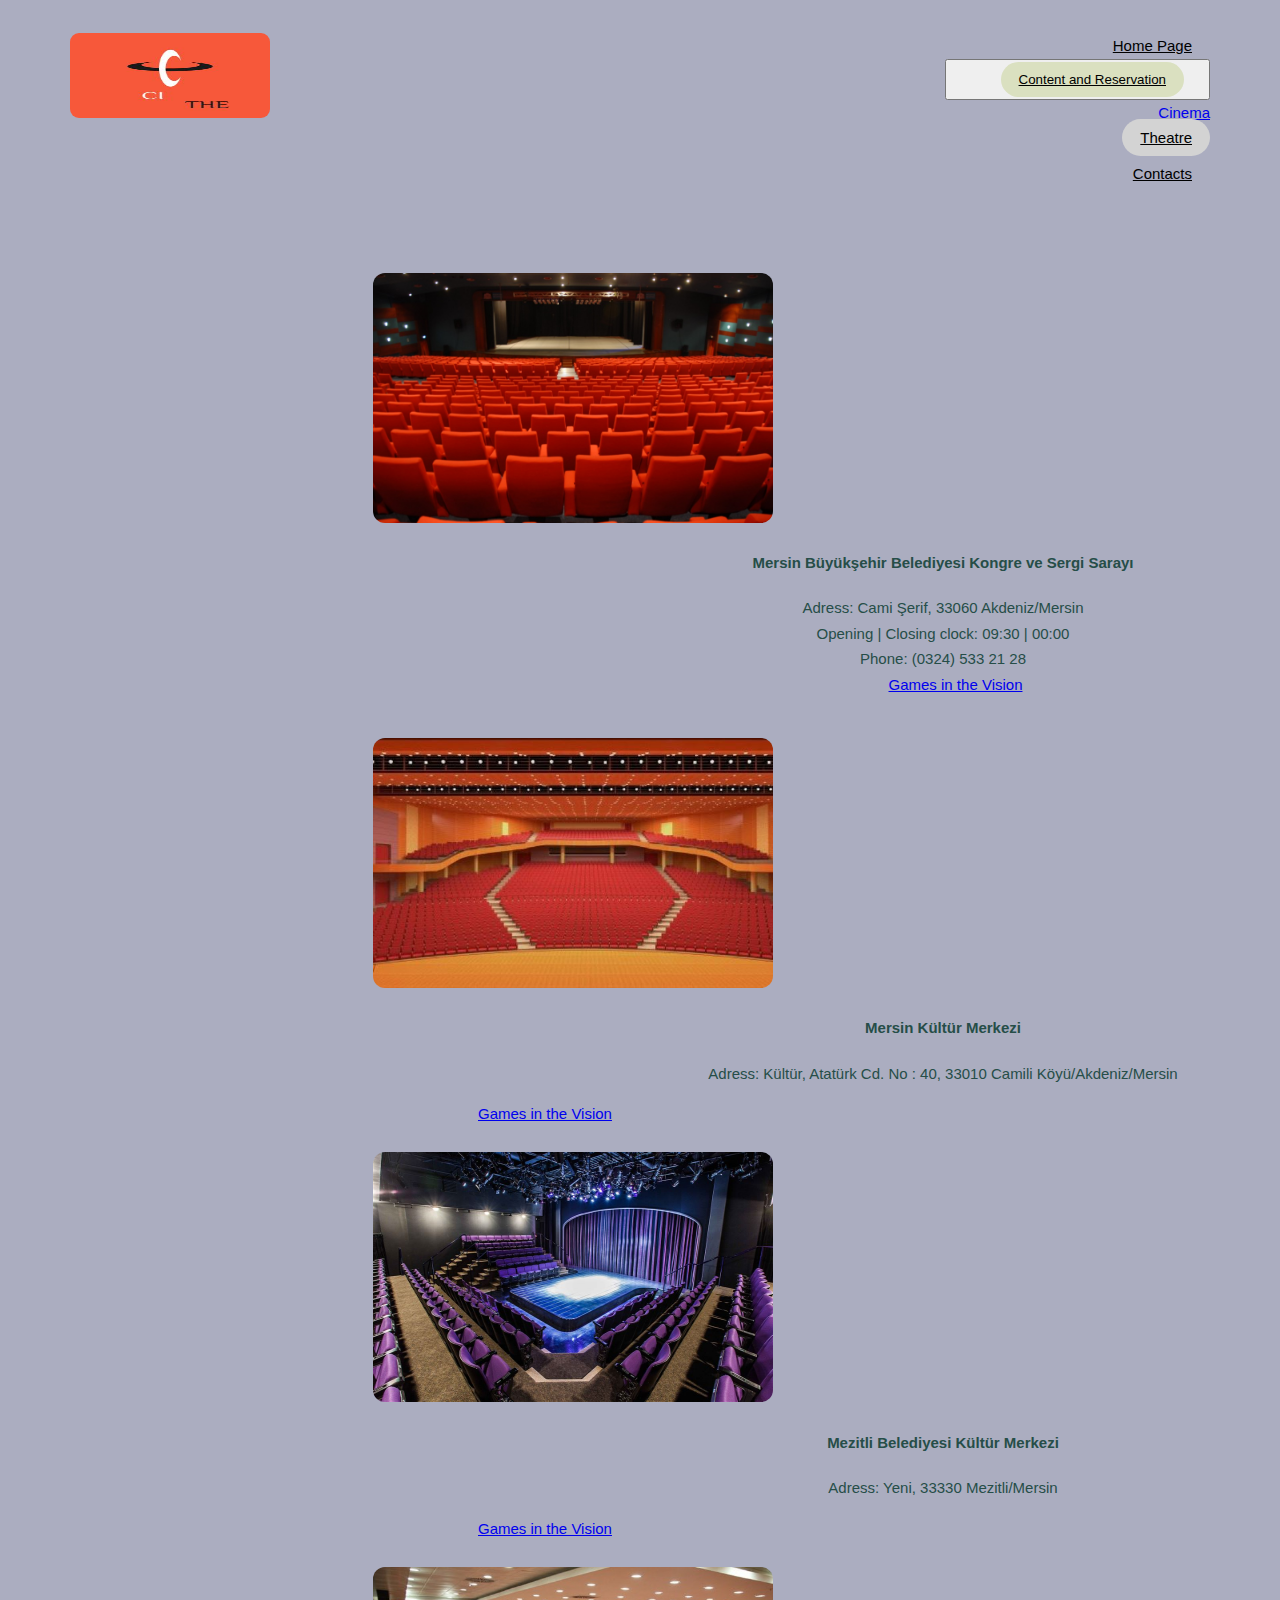
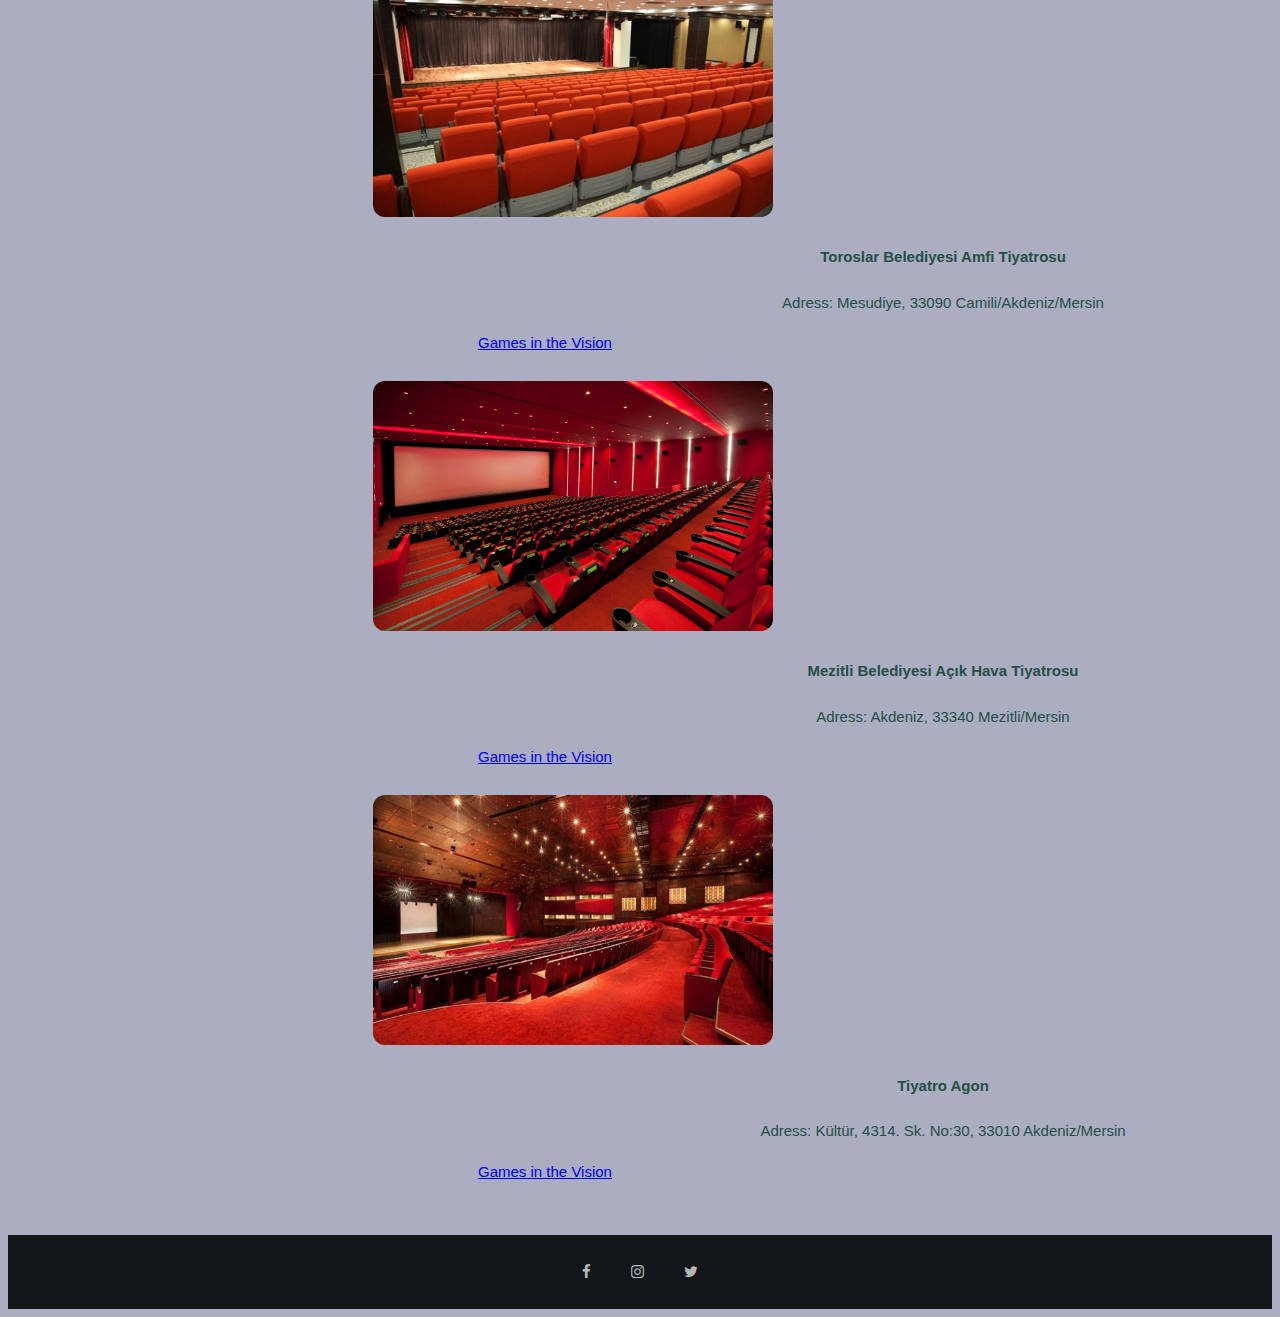
<file: tiyatro.html>
<!DOCTYPE html>
<html lang="en">
<head>
    <meta charset="UTF-8">
    <meta http-equiv="X-UA-Compatible" content="IE=edge">
    <meta name="viewport" content="width=device-width, initial-scale=1.0">
    <title>Mersin Rehberi Tiyatro</title>
    <link href="https://cdn.jsdelivr.net/npm/bootstrap@5.1.3/dist/css/bootstrap.min.css" 
    rel="stylesheet" 
    integrity="sha384-1BmE4kWBq78iYhFldvKuhfTAU6auU8tT94WrHftjDbrCEXSU1oBoqyl2QvZ6jIW3" 
    crossorigin="anonymous">
    <link rel="stylesheet" href="./css/tiyatro.css">
    <link rel="stylesheet" href="https://cdnjs.cloudflare.com/ajax/libs/font-awesome/4.7.0/css/font-awesome.min.css">
</head>
<body>
        <!-- Start Landing Page -->

<div class="landing-page">
    <div class="container">
      <div class="header-area">
        <div class="logo"><img src="./img/logo.jpg " style="width: 200px; height: 85px; border-radius: 9px;" alt=""></div>
        <ul class="links">
          <li><a href="index.html" style=" border: 0;
            border-radius: 20px;
            padding: 10px 18px;
            color: rgb(0, 0, 0);
            background-color: none">Home Page</a></li>
          
          <div class="btn-group">
            <button type="button" class="btn  dropdown-toggle" data-bs-toggle="dropdown" aria-expanded="false">
              <li><a href="icerik.html" style="color: rgb(0, 0, 0);   border: 0;
                border-radius: 20px;
                padding: 10px 18px;
                background-color: rgb(218, 224, 192);">Content and Reservation</a></li>
            </button>
            <ul class="dropdown-menu">
              <li ><a class="dropdown-item"  href="sinema.html">Cinema</a></li> <br>
              <li><a class="dropdown-item" style="color: rgb(0, 0, 0);   
                border: 0;
                border-radius: 20px;
                padding: 10px 18px;
                background-color: lightgrey;" href="tiyatro.html">Theatre</a></li>  <br>
           

       

              
            </ul>
          </div>
          
          <li><a href="iletisim.html" style="color: rgb(0, 0, 0); ">Contacts</a></li>
          
        </ul>
      </div>
      
     
    </div>
  </div>
  <div class="container" style=" margin-left: 350px;">
    <br>
    <br>
    <br>
    <div id="products" class="row list-group">
        <div class="item  col-xs-4 col-lg-4">
            <div class="thumbnail">
                <img class="group list-group-image" src="./img/821fc40806edf.jpg" style="width: 400px; height: 250px; border-radius: 12px;" alt="" />
                <div class="caption">
                    <h4 class="group inner list-group-item-heading" style="text-align: center;">
                        Mersin Büyükşehir Belediyesi Kongre ve Sergi Sarayı</h4>
                    <p class="group inner list-group-item-text" style="text-align: center;">
                      Adress: Cami Şerif, 33060 Akdeniz/Mersin
                      <br>
                      Opening | Closing clock: 09:30 | 00:00 <br>
                      Phone: (0324) 533 21 28
<br>
                        <a class="btn btn-success" style="margin-left: 25px;" href="./oyunlar.html">Games in the Vision </a>
                </div>
            </div>
        </div>
        <br>
        <div class="item  col-xs-4 col-lg-4">
          <div class="thumbnail">
              <img class="group list-group-image" src="./img/merfest-mersin-yenisehir-belediyesi-kultur-merkezi-951374.jfif" style="width: 400px; height: 250px; border-radius: 12px;" alt="" />
              <div class="caption">
                  <h4 class="group inner list-group-item-heading" style="text-align: center;">
                      Mersin Kültür Merkezi</h4>
                  <p class="group inner list-group-item-text" style="text-align: center;">
                    Adress: Kültür, Atatürk Cd. No : 40, 33010 Camili Köyü/Akdeniz/Mersin</p>
                      <a class="btn btn-success" style="margin-left: 105px;" href="./oyunlar.html">Games in the Vision</a>
              </div>
          </div>
      </div>
      <br>
      <div class="item  col-xs-4 col-lg-4">
        <div class="thumbnail">
            <img class="group list-group-image" src="./img/istanbul-en-iyi-tiyatro-salonlari.jpg" style="width: 400px; height: 250px; border-radius: 12px;" alt="" />
            <div class="caption">
                <h4 class="group inner list-group-item-heading" style="text-align: center;">
                   Mezitli Belediyesi Kültür Merkezi</h4>
                <p class="group inner list-group-item-text" style="text-align: center;">
                  Adress: Yeni, 33330 Mezitli/Mersin</p>
                    <a class="btn btn-success" style="margin-left: 105px;" href="./oyunlar.html">Games in the Vision</a>
            </div>
        </div>
    </div>
    <br>
    <div class="item  col-xs-4 col-lg-4">
      <div class="thumbnail">
          <img class="group list-group-image" src="./img/lale-konferans-tiyatro-salonu.jpg" style="width: 400px; height: 250px; border-radius: 12px;" alt="" />
          <div class="caption">
              <h4 class="group inner list-group-item-heading" style="text-align: center;">
                  Toroslar Belediyesi Amfi Tiyatrosu</h4>
              <p class="group inner list-group-item-text" style="text-align: center;">
                Adress: Mesudiye, 33090 Camili/Akdeniz/Mersin</p>
          
                <a class="btn btn-success" style="margin-left: 105px;" href="oyunlar.html">Games in the Vision</a>
          </div>
          
      </div>
  </div>
  <br>
    <div class="item  col-xs-4 col-lg-4">
      <div class="thumbnail">
          <img class="group list-group-image" src="./img/at.jpg" style="width: 400px; height: 250px; border-radius: 12px;" alt="" />
          <div class="caption">
              <h4 class="group inner list-group-item-heading" style="text-align: center;">
                  Mezitli Belediyesi Açık Hava Tiyatrosu</h4>
              <p class="group inner list-group-item-text" style="text-align: center;">
                Adress: Akdeniz, 33340 Mezitli/Mersin</p>
          
                <a class="btn btn-success" style="margin-left: 105px;" href="./oyunlar.html">Games in the Vision</a>
          </div>
          
      </div>
  </div><br>
  <div class="item  col-xs-4 col-lg-4">
    <div class="thumbnail">
        <img class="group list-group-image" src="./img/attt.jpg" style="width: 400px; height: 250px; border-radius: 12px;" alt="" />
        <div class="caption">
            <h4 class="group inner list-group-item-heading" style="text-align: center;">
                Tiyatro Agon</h4>
            <p class="group inner list-group-item-text" style="text-align: center;">
              Adress: Kültür, 4314. Sk. No:30, 33010 Akdeniz/Mersin</p>
        
              <a class="btn btn-success" style="margin-left: 105px;" href="./oyunlar.html">Games in the Vision</a>
        </div>
        <br><br>
    </div>
</div>
        
        
    </div>
</div>
<footer>
     
      
  <div class="bottom_content">
  
 
  <section>
    <a href="#"><i class="fa fa-facebook"></i></a>
    <a href="#"><i class="fa fa-instagram"></i></a>
    <a href="#"><i class="fa fa-twitter"></i></a>

  </section>

  </div>
  
  </footer>
 


    <script src="https://cdn.jsdelivr.net/npm/bootstrap@5.1.3/dist/js/bootstrap.bundle.min.js" 
    integrity="sha384-ka7Sk0Gln4gmtz2MlQnikT1wXgYsOg+OMhuP+IlRH9sENBO0LRn5q+8nbTov4+1p" 
    crossorigin="anonymous" src="./js/tiyatro.js"> </script>
</body>
</html>
</file>
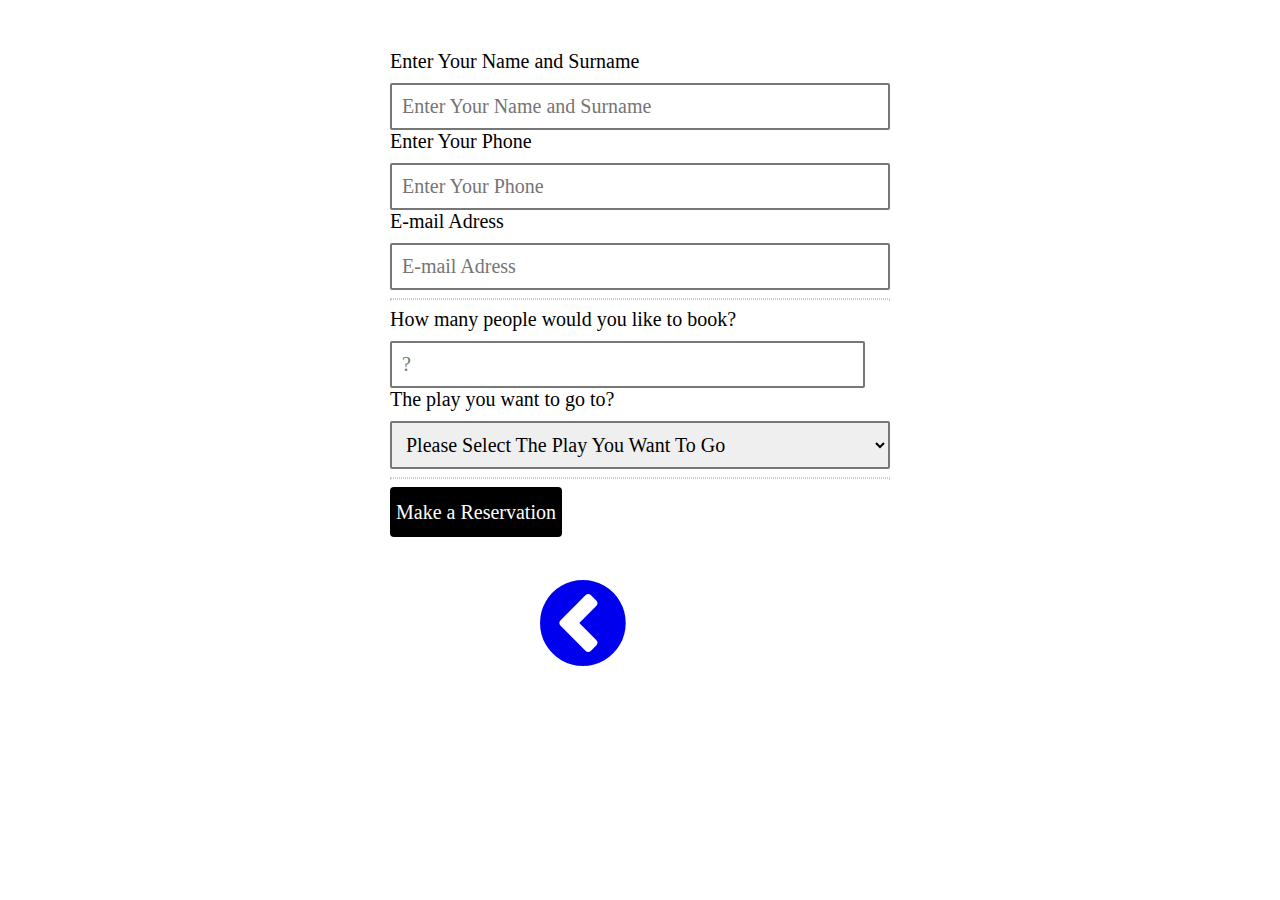
<file: tiyrezervasyon.html>
<!DOCTYPE html>
<html lang="tr">
<head>
    <meta charset="UTF-8">
    <meta http-equiv="X-UA-Compatible" content="IE=edge">
    <meta name="viewport" content="width=device-width, initial-scale=1.0">
    <title>Rezervasyon Yap</title>
    <link href="https://cdn.jsdelivr.net/npm/bootstrap@5.1.3/dist/css/bootstrap.min.css" 
    rel="stylesheet" 
    integrity="sha384-1BmE4kWBq78iYhFldvKuhfTAU6auU8tT94WrHftjDbrCEXSU1oBoqyl2QvZ6jIW3" 
    crossorigin="anonymous">
    <link rel="stylesheet" href="./css/rezervasyon.css">
    <link rel="stylesheet" href="https://cdnjs.cloudflare.com/ajax/libs/font-awesome/4.7.0/css/font-awesome.min.css">
</head>
<body>


<form action="tiyrezervasyon-post.php" method="post">

  <div class="elem-group">
    <label for="name">Enter Your Name and Surname</label>
    <input type="text" id="name" name="ad_soyad" placeholder="Enter Your Name and Surname"  required>
  </div>
  <div class="elem-group">
    <label for="phone">Enter Your Phone</label>
    <input type="tel" id="phone" name="telefon" placeholder="Enter Your Phone" required>
  </div>
  <div class="elem-group">
    <label for="email">E-mail Adress</label>
    <input type="email" id="email" name="email" placeholder="E-mail Adress" required>
  </div>
  
  <hr>
  <div class="elem-group inlined">
    <label for="adult">How many people would you like to book?</label>
    <input type="number" id="adult" name="kisi" placeholder="?" min="1" required>
  </div>
  
 
  <div class="elem-group">
    <label for="tiyatro">The play you want to go to?</label>
    <select id="tiyatro" name="tiyatro" required>
        <option value=""> Please Select The Play You Want To Go</option>
        <option value="Bernarda">Bernarda</option>
        <option value="İyi Kötü Çirkin">İyi Kötü Çirkin</option>
        <option value="Şeker Portakalı">Şeker Portakalı</option>
        <option value="İkinci Bahar">İkinci Bahar</option>
        <option value="Tek Başıma">Tek Başıma</option>
       
    </select>
  </div>
  <hr>
  
  <button type="submit" >Make a Reservation</button>
  <br>
  <br>
  <br>
 <a href="index.html"> <i class="fa fa-chevron-circle-left" style="font-size:100px; padding-left: 150px;" > </i></a>

  
</form>


    


    
</body>
</html>
</file>
<file: css/land.css>
* {
    box-sizing: border-box;
}

body {
    
    font-family: 'Poppins', sans-serif;
	font-weight: 300;
	font-size: 15px;
	line-height: 1.7;
	color: #264e48;
	background-color: #abadc0;
	overflow-x: hidden;
}

.container {
    width: 1170px;
    padding-right: 15px;
    padding-left: 15px;
    margin: auto;
}

/* Start Landing Page */

.landing-page {
    position: relative;
    background-color: #abadc0;
}

.landing-page .header-area {
    display: flex;
    padding: 25px 0 0;
    position: relative;
}

.landing-page .header-area .logo {
    text-transform: uppercase;
    font-style: italic;
    margin-top: 10px;
    font-size: 19px;
    width: 300px;
    color: #5d5d5d;
}

.landing-page .header-area .links {
    list-style: none;
    padding: 0;
    margin: 0;
    width: 100%;
    text-align: right;
}

.landing-page .header-area .links li {
    display: inline-block;
    margin-left: 30px;
    color: #5d5d5d;
    cursor: pointer;
}

.landing-page .header-area .links li:last-child {
    border: 0;
    border-radius: 20px;
    padding: 10px 18px;
   
}

.landing-page .info {
    width: 35%;
    float: left;
    margin-top: 130px;
}

.landing-page .info h1 {
    font-size: 44px;
    margin: 0 0 22px;
    line-height: 1.4;
    color: #5a5835;
}

.landing-page .info p {
    margin: 0;
    line-height: 1.6;
    font-size: 18px;
    color: #5a5835;
}

.landing-page .info button {
    border: 0;
    border-radius: 20px;
    padding: 12px 30px;
    margin-top: 30px;
    cursor: pointer;
    color: #FFF;
    background-color: #18216e;
}

.landing-page .image {
    width: 50%;
    float: right;
    margin-top: 35px;
}

.landing-page .image img {
    max-width: 100%;
}

.clearfix {
  clear: both;
}
 /*FOOTER*/
 footer{
    width:100%;
    background-color:#121619;
    color:#fff;
    margin-top: 175px;
    }
    
 

    
    footer .bottom_content section{
    padding:1.5rem 2rem;
    display:flex;
    align-items:flex-end;
    justify-content:Center;
    }
    
    .bottom_content a{
        margin:0 20px;
        color:rgba(255,255,255,0.7);
        transition:0.5s;
        }
    
 
    
    
    @media (max-width:820px){
    .top_header{
    padding:1rem;
    display:flex;
    }
    
    
    }


/* End Landing Page */
</file>
<file: css/rezervasyon.css>
body {
    width: 500px;
    margin: 0 auto;
    padding: 50px;
  }
  
 
  
  label {
    display: block;
    font-family: 'Nanum Gothic';
    padding-bottom: 10px;
    font-size: 1.25em;
  }
  
  input, select, textarea {
    border-radius: 2px;
    border: 2px solid #777;
    box-sizing: border-box;
    font-size: 1.25em;
    font-family: 'Nanum Gothic';
    width: 100%;
    padding: 10px;
  }
  
  div.elem-group.inlined input {
    width: 95%;
    display: inline-block;
  }
  
  
  
  hr {
    border: 1px dotted #ccc;
  }
  
  button {
    height: 50px;
    background: rgb(0, 0, 0);
    border: none;
    color: white;
    font-size: 1.25em;
    font-family: 'Nanum Gothic';
    border-radius: 4px;
    cursor: pointer;
  }
  
  button:hover {
    border: 2px solid white;
  }
</file>
<file: css/tiyatro.css>
* {
    box-sizing: border-box;
}

body {
    
    font-family: 'Poppins', sans-serif;
	font-weight: 300;
	font-size: 15px;
	line-height: 1.7;
	color: #264e48;
	background-color: #abadc0;
	overflow-x: hidden;
}

.container {
    width: 1170px;
    padding-right: 15px;
    padding-left: 15px;
    margin: auto;
}

/* Start Landing Page */



.landing-page .header-area {
    display: flex;
    padding: 25px 0 0;
    position: relative;
}


.landing-page .header-area .links {
    list-style: none;
    padding: 0;
    margin: 0;
    width: 100%;
    text-align: right;
}

.landing-page .header-area .links li {
    display: inline-block;
    margin-left: 30px;
    color: #5d5d5d;
    cursor: pointer;
}

.landing-page .header-area .links li:last-child {
    border: 0; 
    border-radius: 20px;
    padding: 10px 18px;
    
}



.landing-page .info button {
    border: 0;
    border-radius: 20px;
    padding: 12px 30px;
    margin-top: 30px;
    cursor: pointer;
    color: #FFF;
    background-color: #18216e;
}


   /*FOOTER*/
   footer{
    width:100%;
    background-color:#121619;
    color:#fff;
    margin-inline-end: 100px;
    }
    
 

    
    footer .bottom_content section{
    padding:1.5rem 2rem;
    display:flex;
    align-items:flex-end;
    justify-content:Center;
    }
    
    .bottom_content a{
        margin:0 20px;
        color:rgba(255,255,255,0.7);
        transition:0.5s;
        }
    
 
    
    
    @media (max-width:820px){
    .top_header{
    padding:1rem;
    display:flex;
    }
    
    
    }
</file>
<file: css/icerik.css>
* {
    box-sizing: border-box;
}

body {
    
    font-family: 'Poppins', sans-serif;
	font-weight: 300;
	font-size: 15px;
	line-height: 1.7;
	color: #264e48;
	background-color: #abadc0;
	overflow-x: hidden;
}

.container {
    width: 1170px;
    padding-right: 15px;
    padding-left: 15px;
    margin: auto;
}

/* Start Landing Page */



.landing-page .header-area {
    display: flex;
    padding: 25px 0 0;
    position: relative;
}


.landing-page .header-area .links {
    list-style: none;
    padding: 0;
    margin: 0;
    width: 100%;
    text-align: right;
}

.landing-page .header-area .links li {
    display: inline-block;
    margin-left: 30px;
    color: #5d5d5d;
    cursor: pointer;
}

.landing-page .header-area .links li:last-child {
    border: 0; 
    border-radius: 20px;
    padding: 10px 18px;
    
}



.landing-page .info button {
    border: 0;
    border-radius: 20px;
    padding: 12px 30px;
    margin-top: 30px;
    cursor: pointer;
    color: #FFF;
    background-color: #18216e;
}

   /*FOOTER*/
   footer{
    width:100%;
    background-color:#121619;
    color:#fff;
    margin-inline-end: 100px;
    }
    
 

    
    footer .bottom_content section{
    padding:1.5rem 2rem;
    display:flex;
    align-items:flex-end;
    justify-content:Center;
    }
    
    .bottom_content a{
        margin:0 20px;
        color:rgba(255,255,255,0.7);
        transition:0.5s;
        }
    
 
    
    
    @media (max-width:820px){
    .top_header{
    padding:1rem;
    display:flex;
    }
    
    
    }
</file>
<file: css/iletisimler.css>
* {
    box-sizing: border-box;
}

body {
    
    
    font-family: 'Poppins', sans-serif;
	font-weight: 300;
	font-size: 15px;
	line-height: 1.7;
	color: #264e48;
	background-color: #abadc0;
	overflow-x: hidden;
}

.container {
    width: 1170px;
    padding-right: 15px;
    padding-left: 15px;
    margin: auto;
}

/* Start Landing Page */



.landing-page .header-area {
    display: flex;
    padding: 25px 0 0;
    position: relative;
}


.landing-page .header-area .links {
    list-style: none;
    padding: 0;
    margin: 0;
    width: 100%;
    text-align: right;
}

.landing-page .header-area .links li {
    display: inline-block;
    margin-left: 30px;
    color: #5d5d5d;
    cursor: pointer;
}

.landing-page .header-area .links li:last-child {
    border: 0; 
    border-radius: 20px;
    padding: 10px 18px;
    
}



.landing-page .info button {
    border: 0;
    border-radius: 20px;
    padding: 12px 30px;
    margin-top: 30px;
    cursor: pointer;
    color: #FFF;
    background-color: #18216e;
}

#contact input[type="text"], #contact input[type="email"], #contact input[type="tel"], #contact input[type="url"], #contact textarea, #contact button[type="submit"] { font:400 12px/16px "Open Sans", Helvetica, Arial, sans-serif; }

#contact {
	background:#F9F9F9;
	padding:25px;
	margin:50px 0;
}

#contact h3 {
	color: #F96;
	display: block;
	font-size: 30px;
	font-weight: 400;
}

#contact h4 {
	margin:5px 0 15px;
	display:block;
	font-size:13px;
}

fieldset {
	border: medium none !important;
	margin: 0 0 10px;
	min-width: 100%;
	padding: 0;
	width: 100%;
}

#contact input[type="text"], #contact input[type="email"], #contact input[type="tel"], #contact input[type="url"], #contact textarea {
	width:100%;
	border:1px solid #CCC;
	background:#FFF;
	margin:0 0 5px;
	padding:10px;
}

#contact input[type="text"]:hover, #contact input[type="email"]:hover, #contact input[type="tel"]:hover, #contact input[type="url"]:hover, #contact textarea:hover {
	-webkit-transition:border-color 0.3s ease-in-out;
	-moz-transition:border-color 0.3s ease-in-out;
	transition:border-color 0.3s ease-in-out;
	border:1px solid #AAA;
}

#contact textarea {
	height:100px;
	max-width:100%;
  resize:none;
}

#contact button[type="submit"] {
	cursor:pointer;
	width:100%;
	border:none;
	background:#0CF;
	color:#FFF;
	margin:0 0 5px;
	padding:10px;
	font-size:15px;
}

#contact button[type="submit"]:hover {
	background:#09C;
	-webkit-transition:background 0.3s ease-in-out;
	-moz-transition:background 0.3s ease-in-out;
	transition:background-color 0.3s ease-in-out;
}

#contact button[type="submit"]:active { box-shadow:inset 0 1px 3px rgba(0, 0, 0, 0.5); }

#contact input:focus, #contact textarea:focus {
	outline:0;
	border:1px solid #999;
}
::-webkit-input-placeholder {
 color:#888;
}
:-moz-placeholder {
 color:#888;
}
::-moz-placeholder {
 color:#888;
}
:-ms-input-placeholder {
 color:#888;
}

   /*FOOTER*/
   footer{
    width:100%;
    background-color:#121619;
    color:#fff;
    margin-inline-end: 100px;
    }
    
 

    
    footer .bottom_content section{
    padding:1.5rem 2rem;
    display:flex;
    align-items:flex-end;
    justify-content:Center;
    }
    
    .bottom_content a{
        margin:0 20px;
        color:rgba(255,255,255,0.7);
        transition:0.5s;
        }
    
 
    
    
    @media (max-width:820px){
    .top_header{
    padding:1rem;
    display:flex;
    }
    
    
    }
</file>
